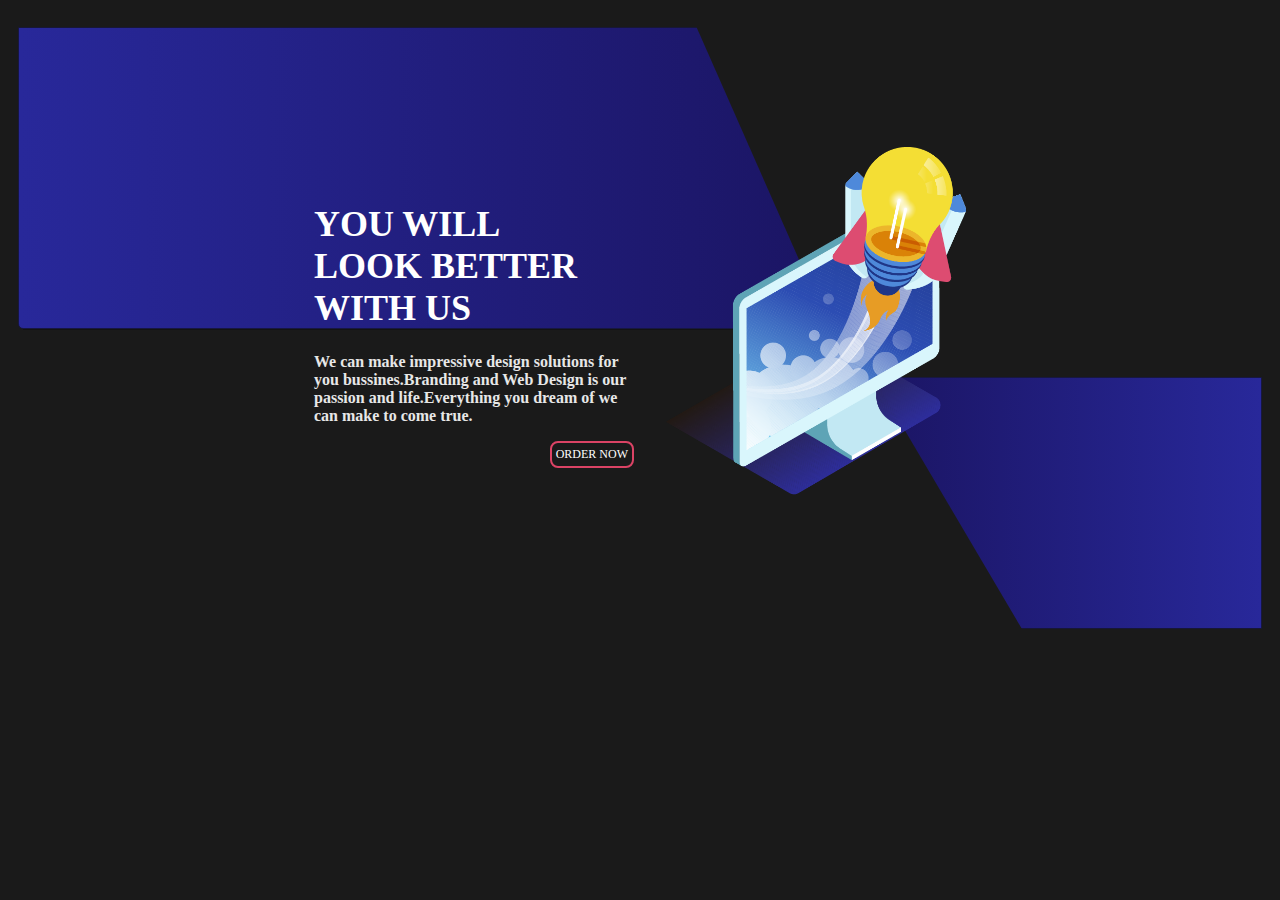
<file: index.html>
<!DOCTYPE html>
<html>
<head>
	<title>My Work</title>
	  <link href="css/main.css" rel="stylesheet">
	  <meta name="viewport" content="width=device-width, initial-scale=1">
</head>
<body>
	<div class="positionTopImg">

	</div>
	<div class="positionBottomImg">
	</div>
	<div class="mainWrap">
		<div class="mainContent">
			<div class="contentText">
				<h1>
					YOU WILL<br>
					LOOK BETTER<br>
					WITH US
				</h1>
				<p>
					We can make impressive design solutions
					for you bussines.Branding and Web Design
					is our passion and life.Everything you dream
					of we can make to come true.
				</p>
				<div class="buttonBlock">
					<a href="#" class="button">Order Now</a>
				</div>
			</div>
			<div class="contentImgBox">
				<img src="images/photo.png" class="contentImg" />
			</div>
		</div>
	</div>
</body>
</html>
</file>
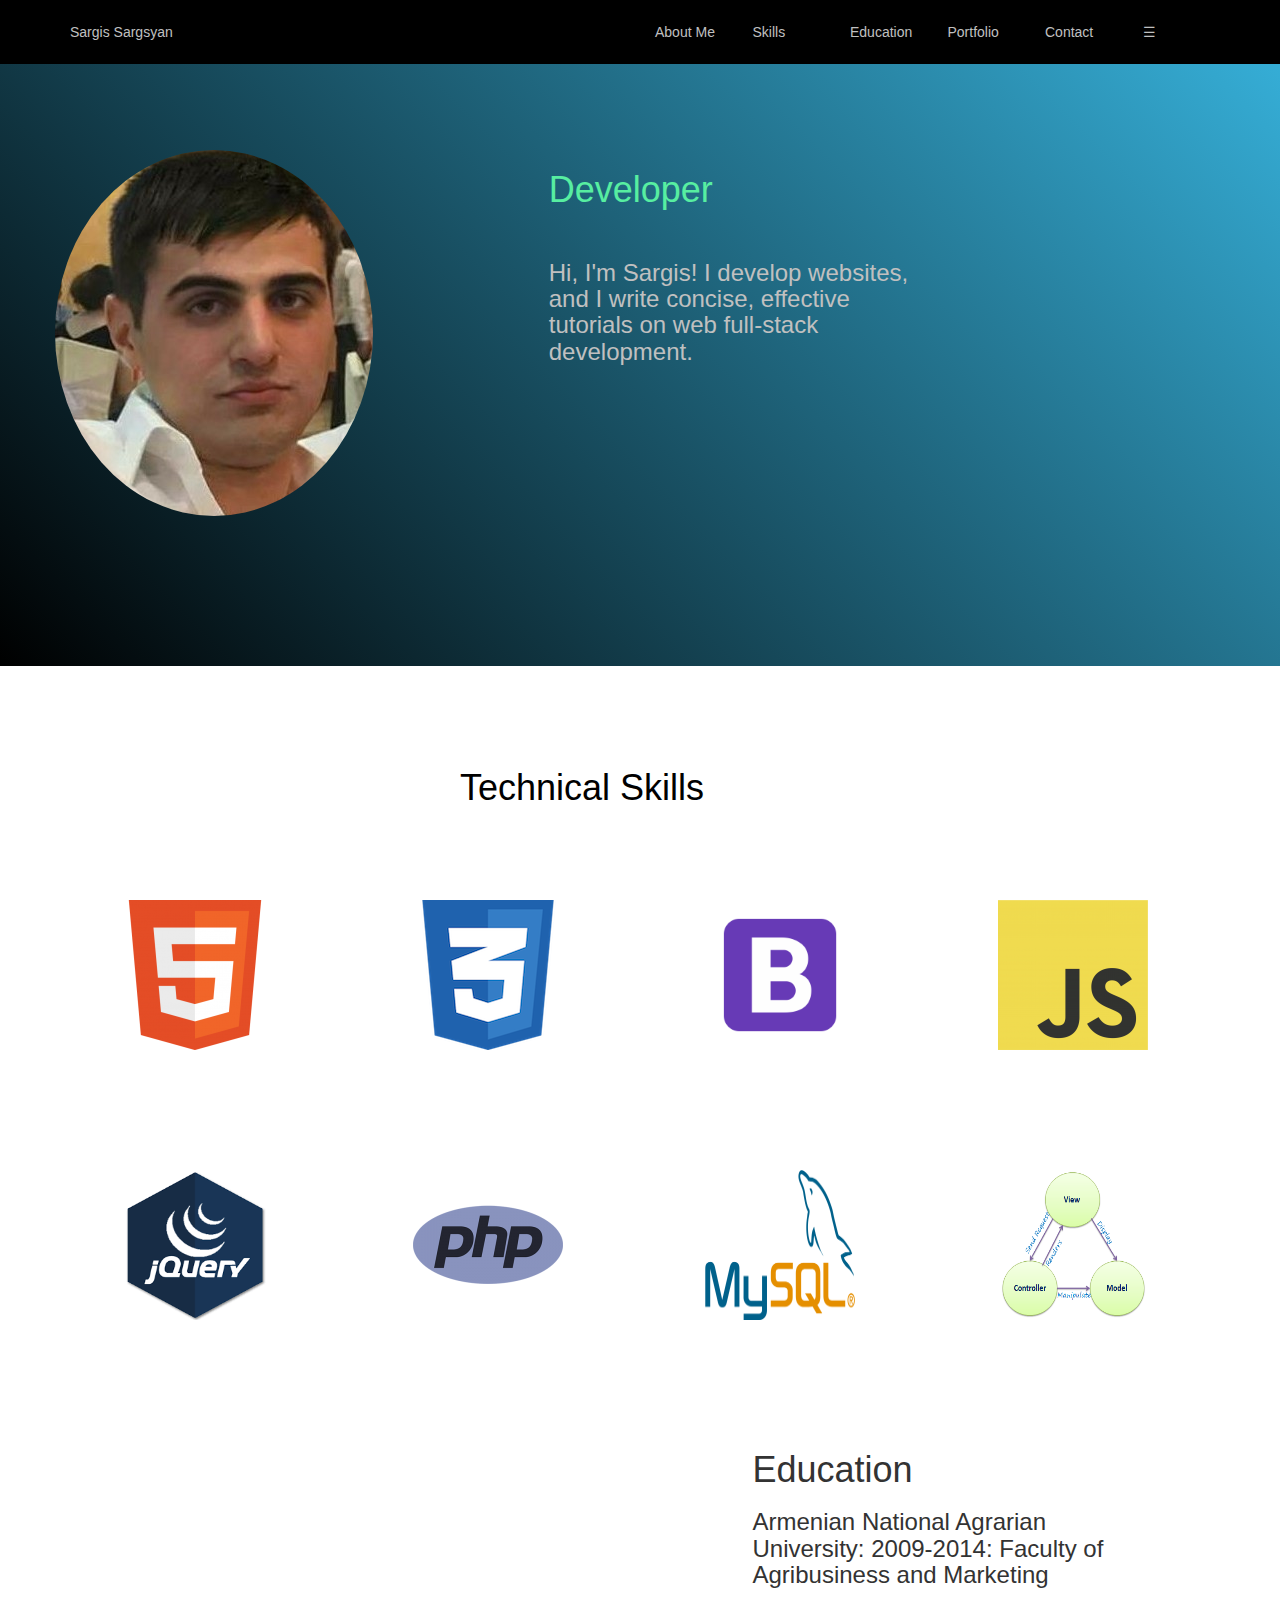
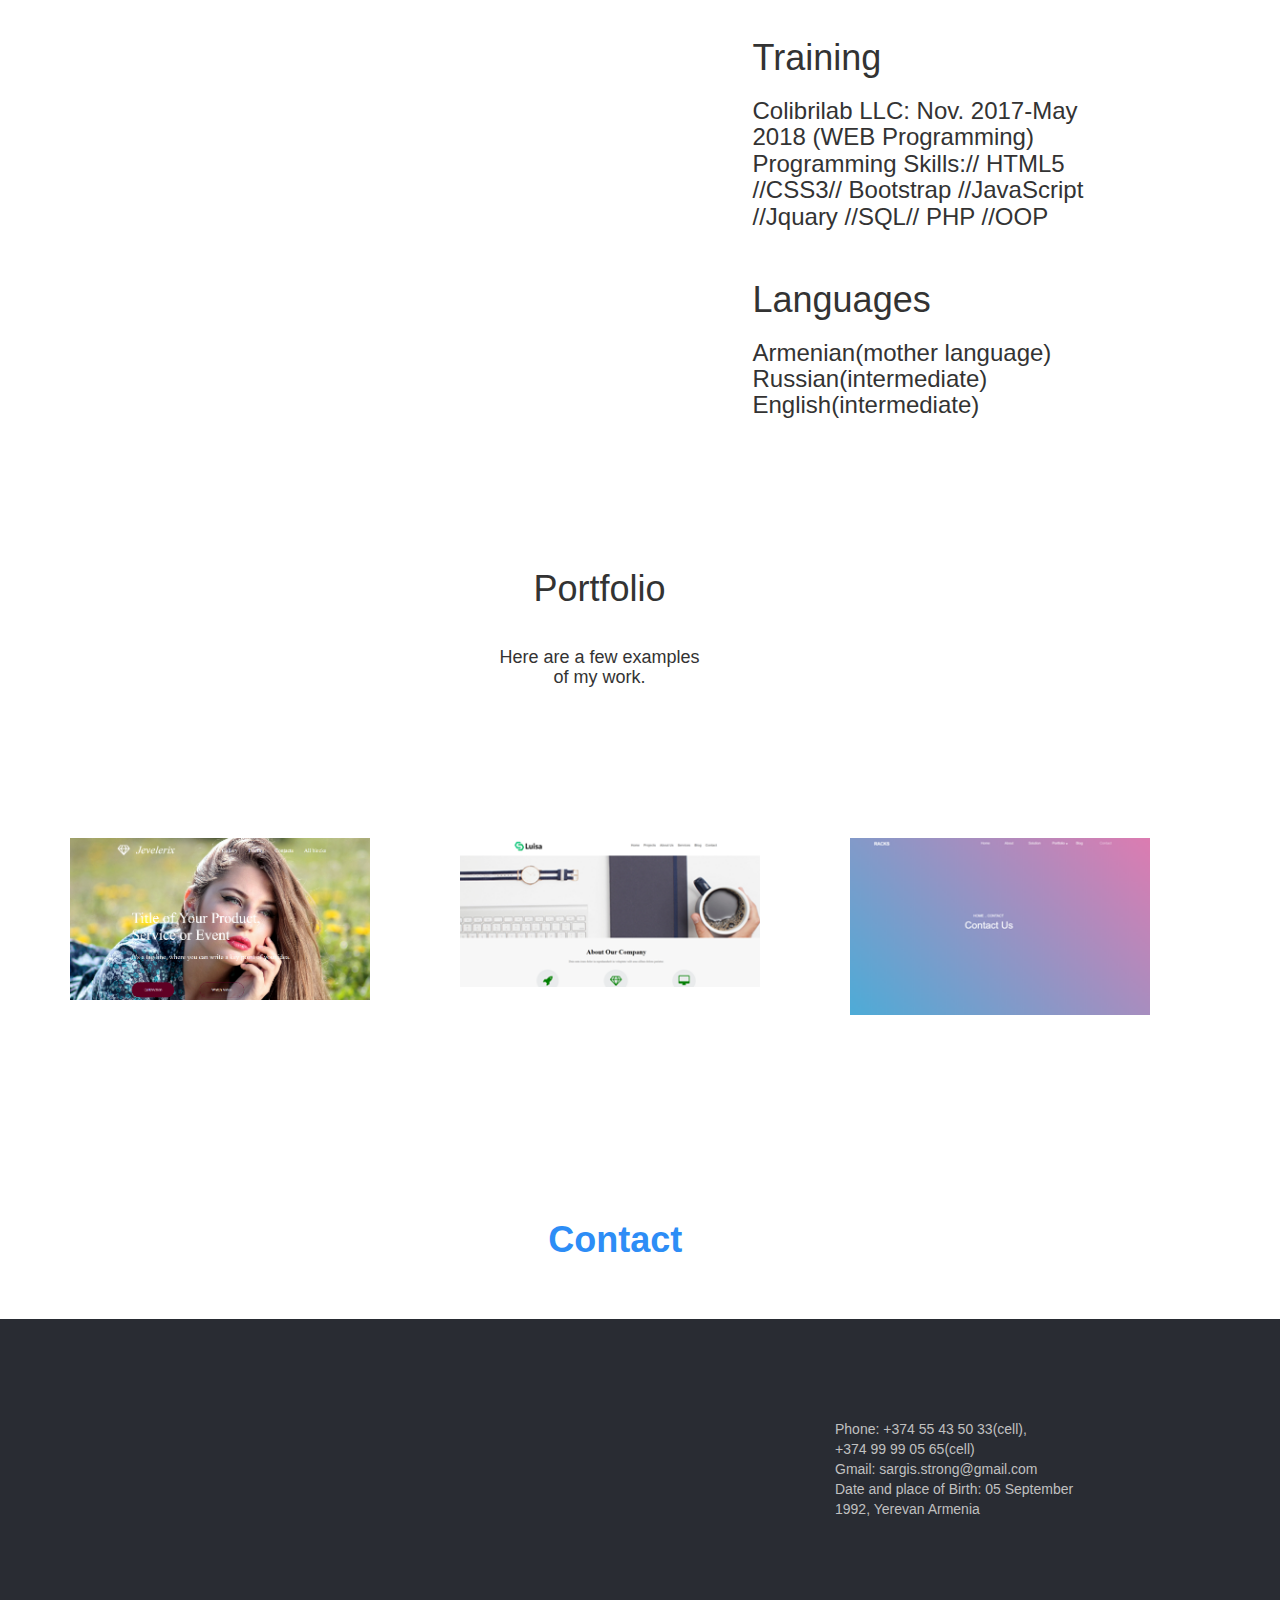
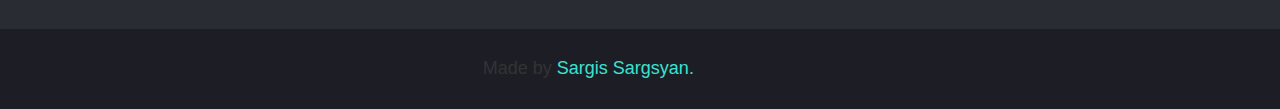
<file: Portfolio/index.html>
<!DOCTYPE html>
<html>
<head>
	<title>Sargis Sargsyan</title>
	<link rel="stylesheet" type="text/css" href="css/main.css">
	<link rel="stylesheet" href="https://maxcdn.bootstrapcdn.com/bootstrap/3.3.7/css/bootstrap.min.css">
<link rel="stylesheet" href="https://use.fontawesome.com/releases/v5.3.1/css/all.css" integrity="sha384-mzrmE5qonljUremFsqc01SB46JvROS7bZs3IO2EmfFsd15uHvIt+Y8vEf7N7fWAU" crossorigin="anonymous">
<link rel="shortcut icon"  href="images/icon_pc.png">
	</head>
<body >
	<button class="btn-top" >
		<i class="fas fa-chevron-up"></i>
	</button>
	<div class="container-fluid navbar-fixed-top one">
<div class="container header">
	<div class="row a1">
		<div class="col-md-2 col-xs-12 a11">
			
          <span class="MyName">Sargis Sargsyan</span>
				</div>

				<div class="col-md-1 col-xs-2 col-md-offset-4  " >
					<span class="sp1 a block" >About Me</span>
				</div>
				<div class="col-md-1 col-xs-2 " >
					<span class="sp1 b block">Skills</span>
				</div>
				<div class="col-md-1 col-xs-2 " >
					<span class="sp1 e block">Education</span>
				</div>
				<div class="col-md-1 col-xs-2"  >
					<span class="sp1 c block">Portfolio</span>
				</div>
				<div class="col-md-1 col-xs-2"  >
					<span class="sp1 d block">Contact</span>
				</div>
				<div class="col-md-1 col-xs-2">
					<span class="sp1 f" >&#9776;</span>
				</div>
				
	</div>
</div>
</div>
<div class="container-fluid two">
<div class="container nav">
	<div class="row a2">
	<div class="col-md-3 a33">
			<img src="images/6.jpg">
		</div>

		<div class="col-md-4 col-md-offset-2">
			<h1><span class="Devel">Developer</span></h1><br>
			<h3><span class="Hi">Hi, I'm Sargis! I  develop websites, and I write concise, effective tutorials on web  full-stack development.</span></h3>

		</div>

	</div>
	</div>
</div>


<div class="container article">
	<div class="row a3">
		<div class="col-md-3 col-md-offset-4">
		<h1 class="texno">Technical Skills</h1></div>
	</div>
</div><br><br>
<div class="container article_2">
	<div class="row a4">
		<div class="col-md-3 col-xs-6">
			<img src="images/html.png"><br><br>
			
		</div>
		<div class="col-md-3 col-xs-6">
			<img src="images/css.png"><br><br>
			 
		</div>
		<div class="col-md-3 col-xs-6">
			<img src="images/Bootstrap.png"><br><br>
			 
		</div>
		<div class="col-md-3 col-xs-6">
			<img src="images/js.png"><br><br>
			  
		</div>
		<div class="col-md-3 col-xs-6">
			<img src="images/jQuery.png"><br><br>
			
		</div>
		<div class="col-md-3 col-xs-6">
			<img src="images/php.png"><br><br>
			 
		</div>
		<div class="col-md-3 col-xs-6">
			<img src="images/MySql.png"><br><br>
			 
		</div>
		<div class="col-md-3 col-xs-6">
			<img src="images/mvc.png"><br><br>
			  
		</div>
	</div>
</div>
<div class="container">
	<div class="row a5">
		<div class="col-md-4 col-md-offset-7">
			<br><br>
		<h1>Education</h1>	
			<h3>Armenian National Agrarian University:
			2009-2014: Faculty of Agribusiness and Marketing </h3>
			<br>
		<h1>Training </h1>	
			<h3>Colibrilab   LLC: Nov.  2017-May 2018 (WEB Programming) <br>Programming Skills:// HTML5 //CSS3// Bootstrap //JavaScript //Jquary //SQL// PHP //OOP</h3>
			<br>
		<h1>Languages </h1>	
			<h3>Armenian(mother language)<br> Russian(intermediate)<br>  English(intermediate) </h3>
		</div>

	</div>
	
</div><br>
     <div class="container">
     	<div class="row a6">
     		<div class="col-md-3 col-md-offset-4">
     			<h1>Portfolio</h1><br>
      <h4>Here are a few examples of my work.</h4>
     		</div>
     	</div><br><br>
     	<div class="row a7"> 
     		<div class="col-md-4">
     			<a href="Sargis/1/10dek.html" target="_blank"><img src="images/one_min.png" width="300"></a>
     		</div>
     		<div class="col-md-4">
     			<a href="Sargis/3/29noy.html" target="_blank"><img src="images/two.png" width="300"></a>
     		</div>
     		<div class="col-md-4">
     			<a href="Sargis/4/port1.html" target="_blank"><img src="images/three.png" width="300"></a>
     		</div>

     		</div>
     </div><br><br><br>
     <div class="container-fluid">
     	<div class="row a8">
     		<div class="col-md-3 col-md-offset-5">
     			<h1><strong>Contact</strong></h1>
     		</div>
     	</div>
     	<div class="row a9">
     		<div class="col-md-3 col-md-offset-1">
     			<a href="https://www.facebook.com/sargis.sargsyan.75"  target="_blank"><i class="fab fa-facebook-f face"></i></a>	
               <a href="https://www.instagram.com/saqo99999/" target="_blank"><i class="fab fa-instagram insta"></i></a>
     		</div>
     		<div class="col-md-3 col-md-offset-4">
     			<p> Phone: +374 55 43 50 33(cell),<br> +374 99 99 05 65(cell) <br>          Gmail: sargis.strong@gmail.com  <br> Date and place of Birth: 05 September 1992, Yerevan Armenia</p>
     		</div>
     	</div>
     	<div class="row a10">
     		<div class="col-md-3 col-md-offset-4">
     			<h4>Made by   <span class="MyName_2">  Sargis Sargsyan.</span></h4>
     		</div>
     	</div>
     </div>
     <script src="https://ajax.googleapis.com/ajax/libs/jquery/3.3.1/jquery.min.js"></script>
	<script src='js/main.js'></script>
</body>
</html>
</file>
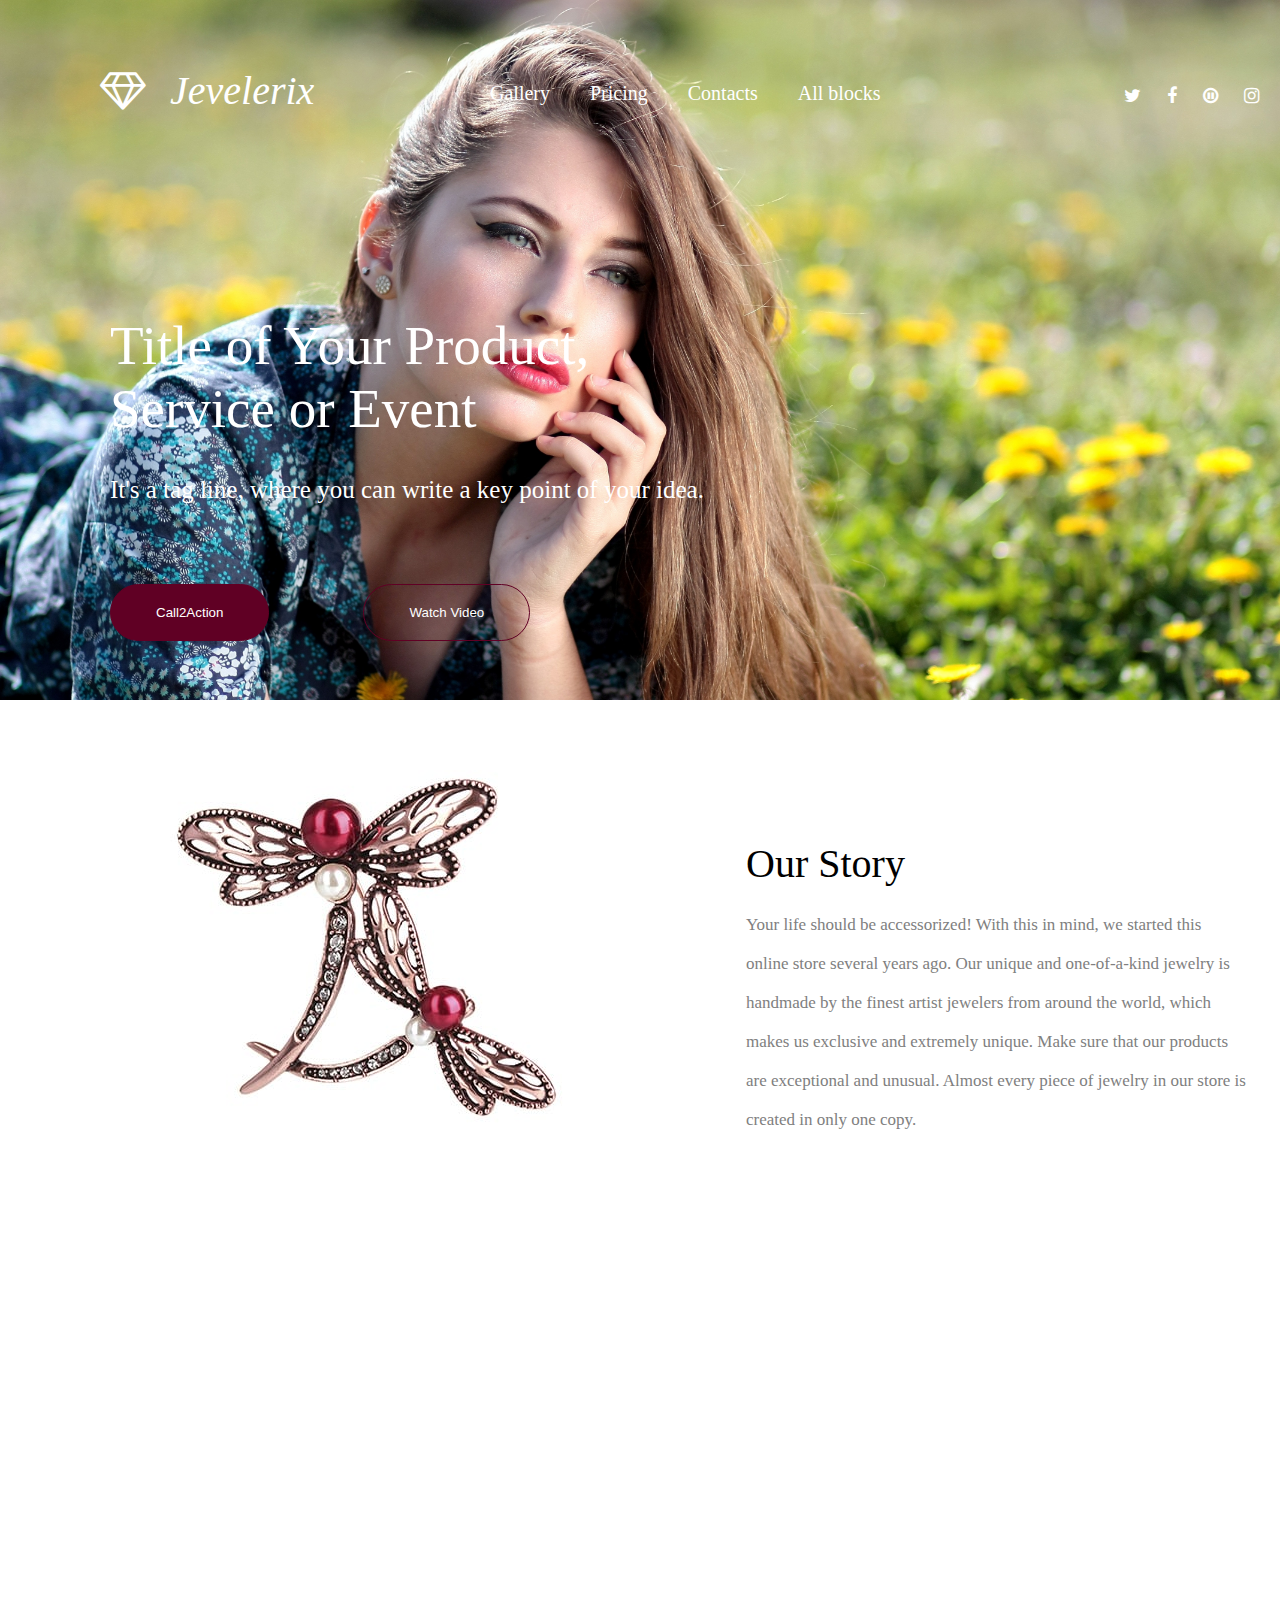
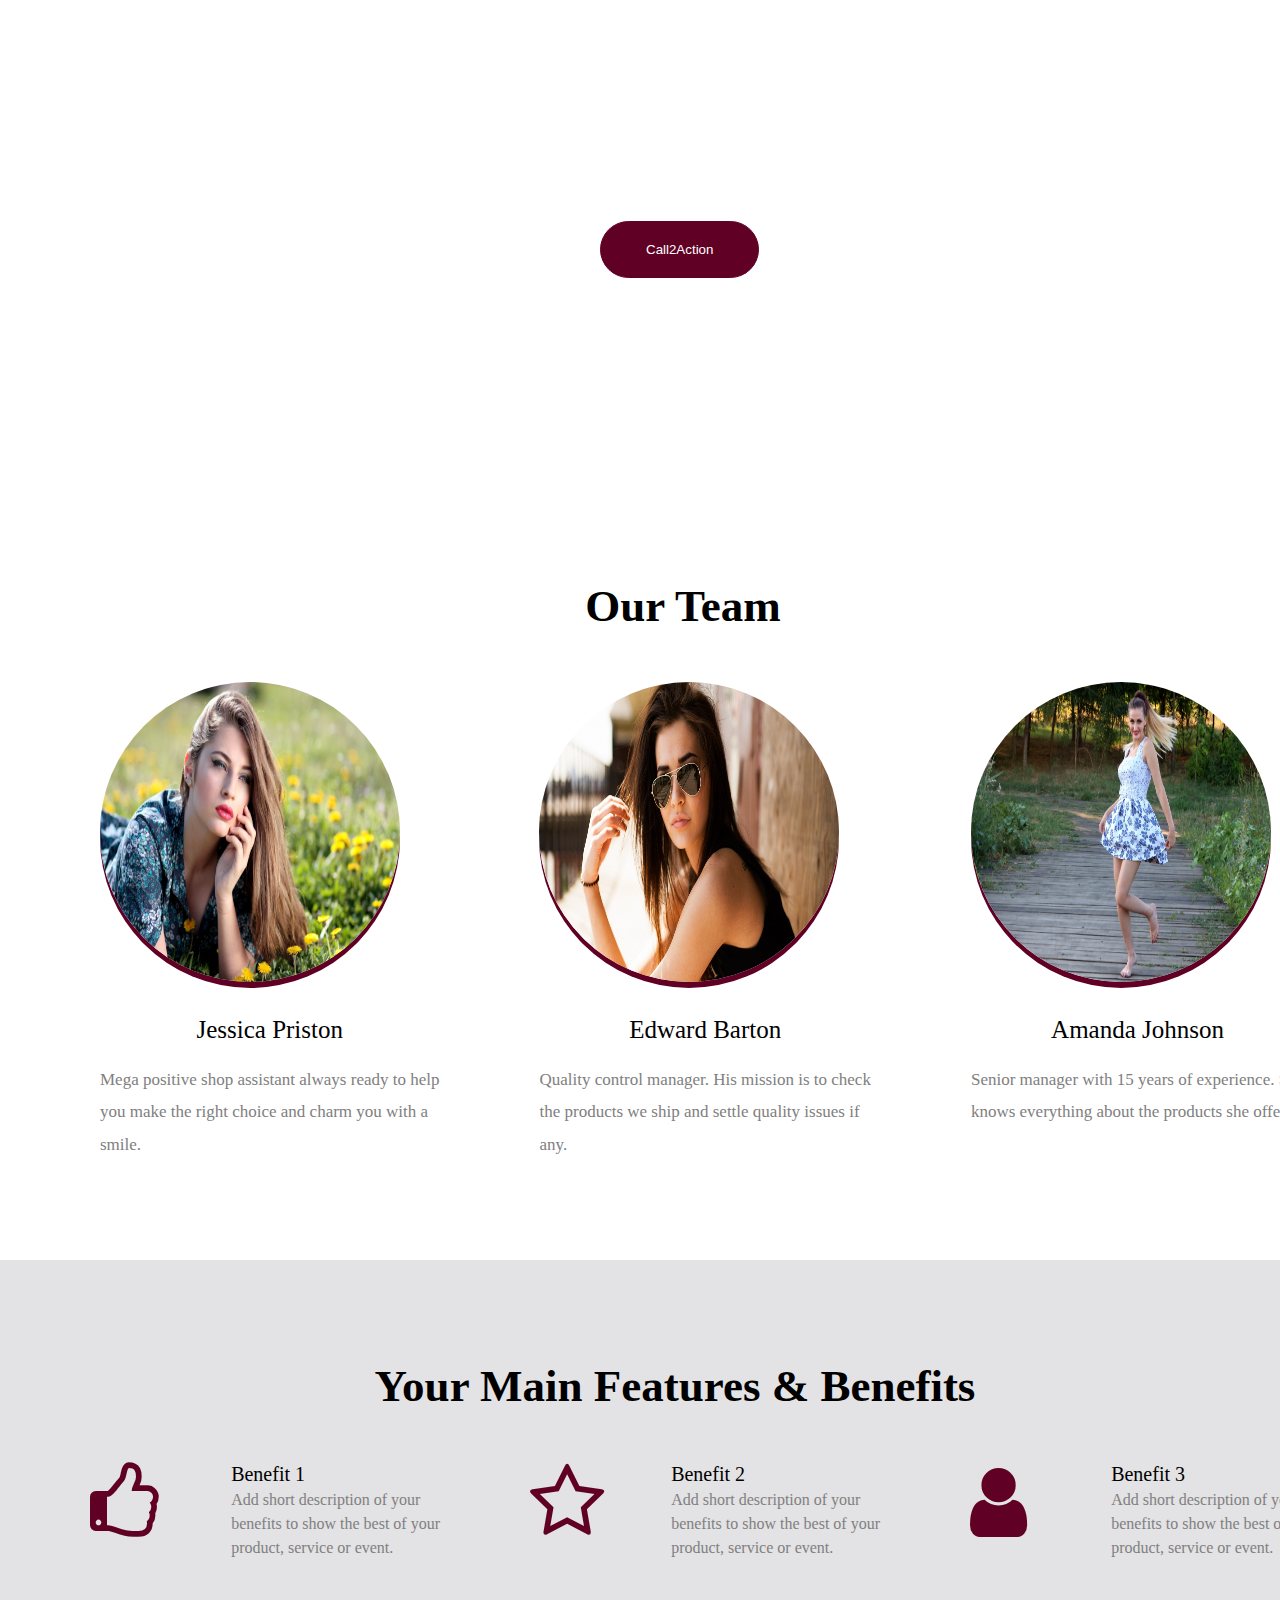
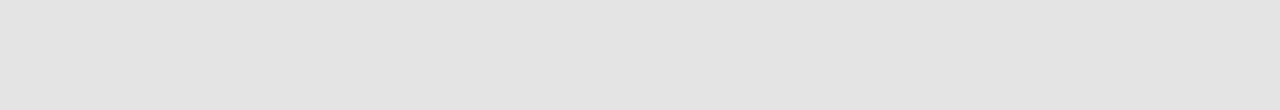
<file: Portfolio/Sargis/1/10dek.html>
<!DOCTYPE html>
<html>
<head>
	<title>Tnayin dektemberi</title>
	<meta charset="utf-8">
	<link rel="stylesheet" type="text/css" href="10dek.css">
	<link rel="stylesheet" href="https://cdnjs.cloudflare.com/ajax/libs/font-awesome/4.7.0/css/font-awesome.min.css">
</head>
<body>
<div class="header">
	<div class="size">	<i class="fa fa-diamond" aria-hidden="true"></i>
	<i class="font">Jevelerix </i>
	<ul class="fir">
		<li class="show">Gallery</li>
		<li class="show">Pricing</li>
		<li class="show">Contacts</li>
		<li class="show">All blocks
			<ul class="sec">
			<li class="muj">About</li>
			<li class="muj">Ads bar</li>
			<li class="muj">Team</li>
			<li class="muj">Benefits</li>
			<li class="muj">Counters</li>
			<li class="muj">Pricing</li>
			<li class="muj">CV</li>
			<li class="muj">Featured Product</li>
			<li class="muj">Timeline</li>
			<li class="muj">F.A.Q.</li>
			<li class="muj">Testimonials</li>
			<li class="muj">Vacancy</li>
			<li class="muj">3 Steps Solution</li>
			<li class="muj">Sponsors</li>
			<li class="muj">Contacts</li>
		</ul>
		</li>
	</ul>
	<div class="icons">
	<a  href="https://twitter.com/?lang=ru"><i class="fa fa-twitter" aria-hidden="true"></i></a>
	<a href="https://web.facebook.com/?_rdc=1&_rdr"><i class="fa fa-facebook" aria-hidden="true" ></i></a>
	<a href="http://demolink.motocms.com/"><i class="fa fa-pause-circle-o" aria-hidden="true"></i></a>
	<a href="https://www.instagram.com/?hl=ru"><i class="fa fa-instagram" aria-hidden="true"></i></a>

	</div></div>




	<div class="title">
		<p class="big">Title of Your Product, <br>Service or Event</p><br><br>
	
	<p class="small">It's a tag line, where you can write a key point of your idea.</p>
	<button class="lef">Call2Action</button>
	<button class="rig">Watch Video</button>

</div>



</div>
<div class="titi">
	<img src="tit.jpg">
	<div class="our"><p ><span class="jr">Our Story</span><br><br>
		<span class="fr">Your life should be accessorized! With this in mind, we started this online store several years ago. Our unique and one-of-a-kind jewelry is handmade by the finest artist jewelers from around the world, which makes us exclusive and extremely unique. Make sure that our products are exceptional and unusual. Almost every piece of jewelry in our store is created in only one copy.</span></p>
</div></div>
<div class="gdd">
	<div class="xx"><p >Tell your visitors about time <br>limited offer with 50% OFF.<br>
It will raise the conversion!</p>
<button class="lef">Call2Action</button></div>
	
</div>


<div class="klor">
	<h1>Our Team</h1>
	<div class="kr"><img src="g1.jpeg" width="300" height="300">
		<p class="kcc">Jessica Priston</p>
		<p class="koc">Mega positive shop assistant always ready to help<br> you make the right choice and charm you with a <br> smile.</p>
		
	</div>
	<div class="kr"><img src="gd.jpg" width="300" height="300">
		<p class="kcc">Edward Barton</p>
		<p class="koc">Quality control manager. His mission is to check<br>  the products we ship and settle quality issues if<br>  any.</p>
		
	</div>
	<div class="kr"><img src="gll.jpeg" width="300" height="300">
		<p class="kcc">Amanda Johnson</p>
		<p class="koc">Senior manager with 15 years of experience. She<br>  knows everything about the products she offers.</p>
		</div>									
	
</div>
<div class="Gallery">
	<h2>Your Main Features & Benefits</h2>

	<div class="acn"><i class="fa fa-thumbs-o-up" aria-hidden="true"></i><p><span class="asa">Benefit  1<br></span>Add short description of your<br> benefits to show the best of your <br>product, service or event.</p></div>

	<div class="acn"><i class="fa fa-star-o" aria-hidden="true"></i><p><span class="asa">Benefit  2<br></span>Add short description of your<br> benefits to show the best of your<br> product, service or event.</p></div>

	<div class="acn"><i class="fa fa-user" aria-hidden="true"></i>
		<p><span class="asa">Benefit  3<br></span>Add short description of your<br> benefits to show the best of your <br>product, service or event.</p></div>
	
</div>

</body>
</html>
</file>
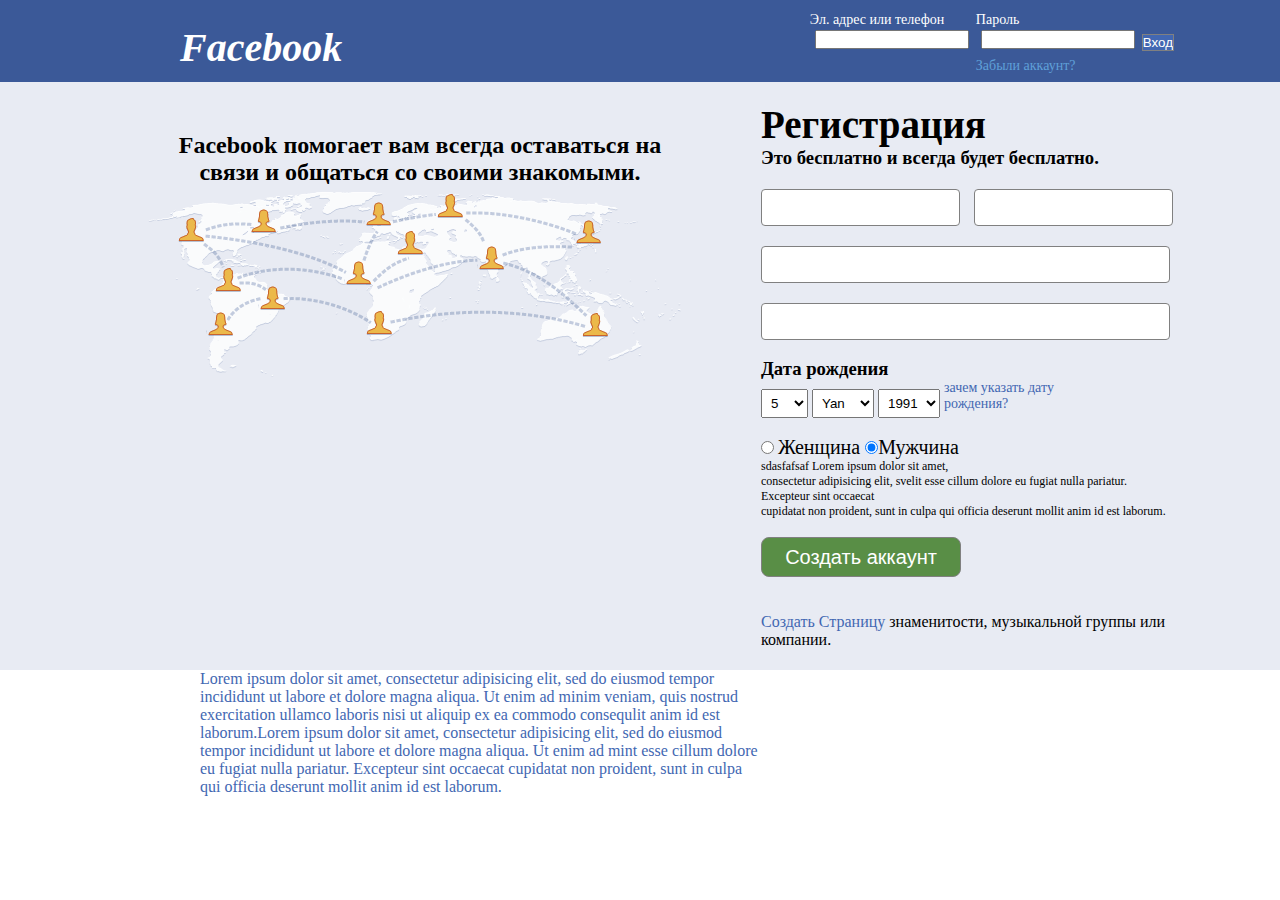
<file: Portfolio/Sargis/2/25noy.html>
<!DOCTYPE html>
<html>
<head>
	<title></title>
	<meta charset="utf-8">
	<link rel="stylesheet" type="text/css" href="25noy.css">
</head>
<body><div id="loka">
	<div class="l">
        <div class="fb">
		<i> <h1 title="Перейти на главную страницу Facebook">Facebook</h1></i></div>
		<div class="ko">
	    <table>
			<tr>
				<td class="oo">Эл. адрес или телефон</td>
				<td class="oo">Пароль</td>
			</tr>
			<tr>
				<td>
					<input type="login" class="k">
				</td>
				<td>
					<input type="password" class="k">
				</td>
				<td>
					<input type="button" value="Вход" class="j">
				</td>
			</tr>
			<tr>
				<td></td>
				<td>
					<a  class="cc" href="#">Забыли аккаунт?</a>
				</td>
			</tr>
		
	    </table>
		</div>
	</div>
	<div class="grey">
		<div class="adiv">
			<h2 class="ff"> Facebook помогает вам всегда оставаться на<br> связи и общаться со своими знакомыми.</h2>
			<img src="12.png" alt="map">
		</div>
		<div class="bdiv">
				<h1 class="bb">Регистрация</h1>
				<h3>Это бесплатно и всегда будет бесплатнo.</h3>
			<input class="text" type="text" name="firstname" >
            <input class="text" type="text" name="lastname" >
            <input class="rmail" type="text" name="reg_mail" >
            <input class="newpass" type="password" name="new_password"><br><br>
            <h3>Дата рождения</h3>
            <div class="aaa"><select>
            	<option >1</option>
            	<option>2</option>
            	<option>3</option>
            	<option>4</option>
            	<option selected="5" value="5">5</option>
            	<option>6</option>
            	<option>7</option>
            	<option>8</option>
            	<option>9</option>
            	<option>10</option>
            	<option>11</option>
            	<option>12</option>
            </select>
            <select>
            	<option>Yan</option>
            	<option>FEV</option>
            	<option>MAR</option>
            	<option>DEC</option>
            </select>
            <select>
            	<option>1991</option>
            	<option>1995</option>
            	<option>2000</option>
            	<option>2005</option>
            	<option>2008</option>
            </select>
            <a href="https://www.google.com" title="padrobnoe" >зачем указать дату<br> рождения?</a><br><br></div>

         <input type="radio" name="gender" value="w" checked> <span>Женщина </span>
            <input type="radio" name="gender" value="m" checked><span>Мужчина</span> <br>
            <p class="trtr">sdasfafsaf Lorem ipsum dolor sit amet, <br>consectetur adipisicing elit, svelit esse
            cillum dolore eu fugiat nulla pariatur. <br>Excepteur sint occaecat <br>cupidatat non
            proident, sunt in culpa qui officia deserunt mollit anim id est laborum.</p><br>
            <P><button class="asdf">Создать аккаунт</button></P><br><br>
            <P><span class="mm">Создать Страницу</span> знаменитости, музыкальной группы или <br>компании.</P>
		</div>
	</div>
	<div class="nnn"><span class="mm">Lorem ipsum dolor sit amet, consectetur adipisicing elit, sed do eiusmod
	tempor incididunt ut labore et dolore magna aliqua. Ut enim ad minim veniam,
	quis nostrud exercitation ullamco laboris nisi ut aliquip ex ea commodo
	consequlit anim id est laborum.Lorem ipsum dolor sit amet, consectetur adipisicing elit, sed do eiusmod
	tempor incididunt ut labore et dolore magna aliqua. Ut enim ad mint esse
	cillum dolore eu fugiat nulla pariatur. Excepteur sint occaecat cupidatat non
	proident, sunt in culpa qui officia deserunt mollit anim id est laborum.</span></div></div>


</body>
</html>
</file>
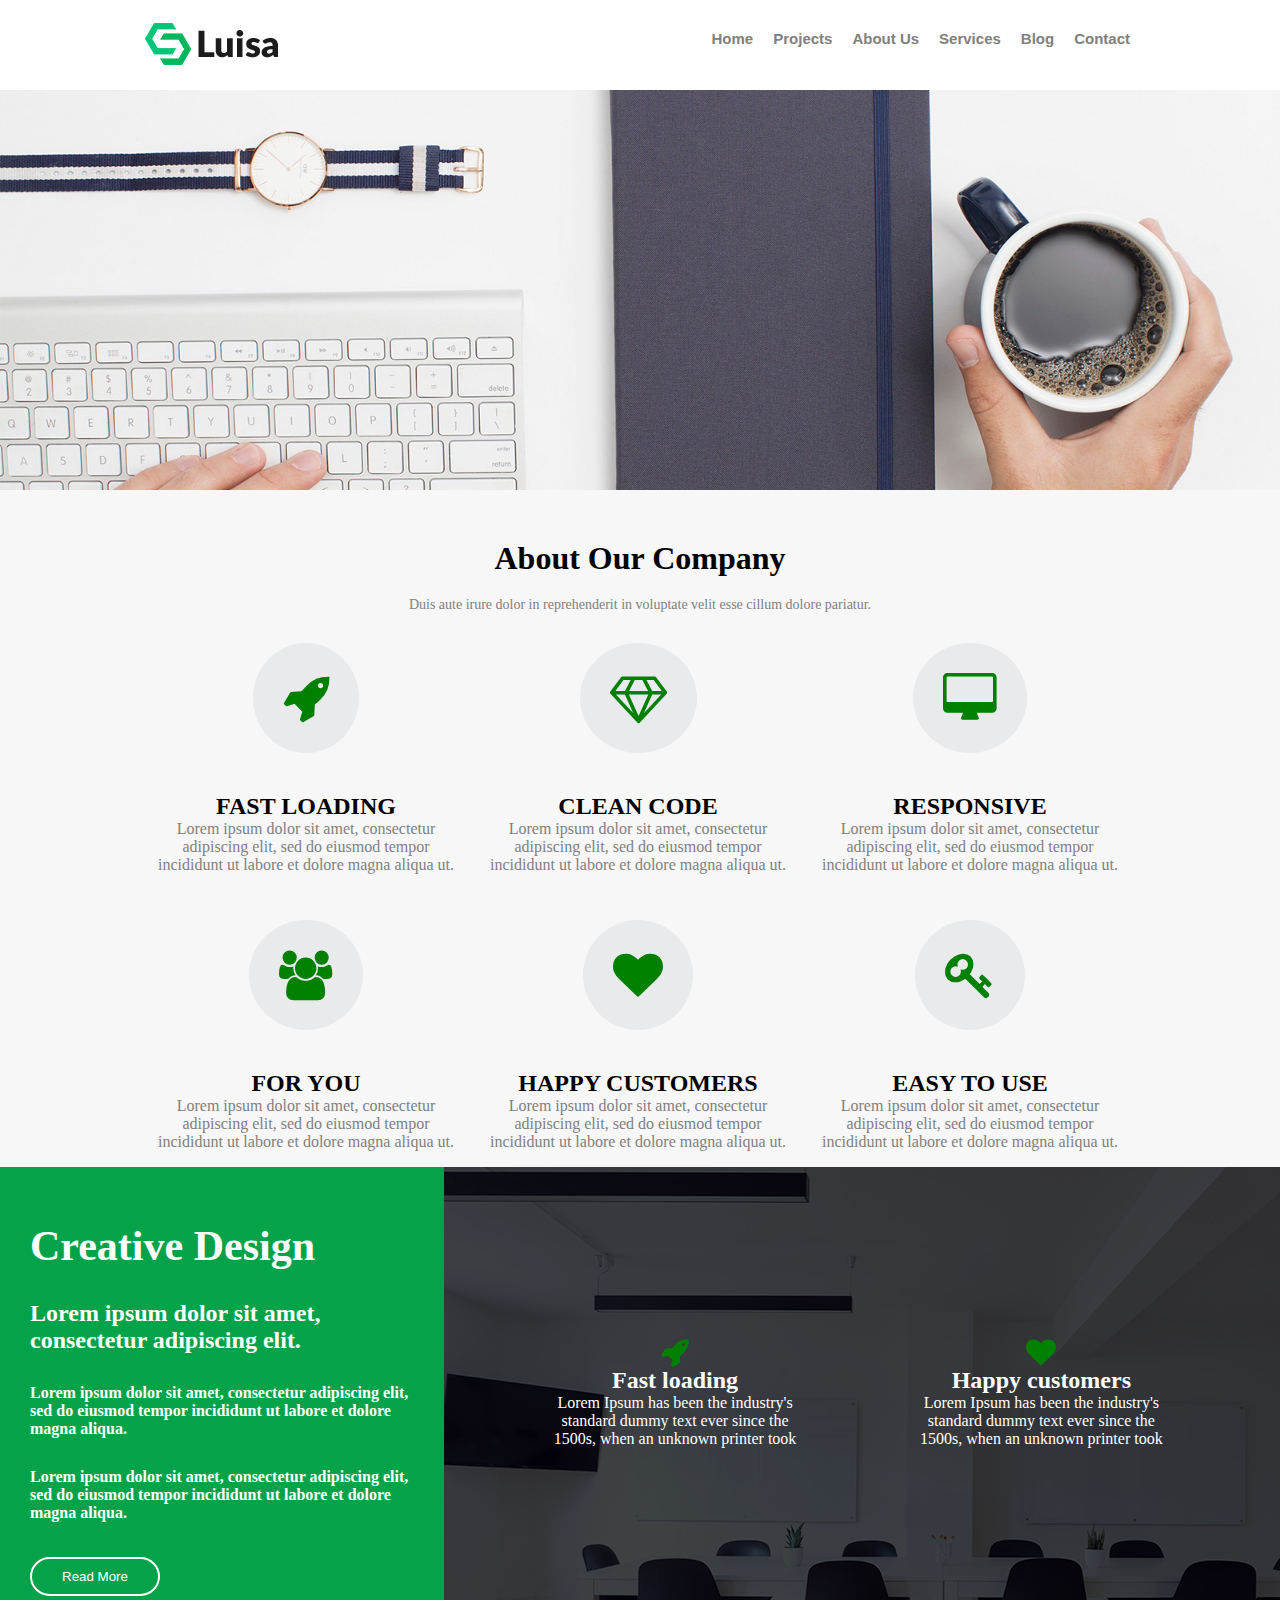
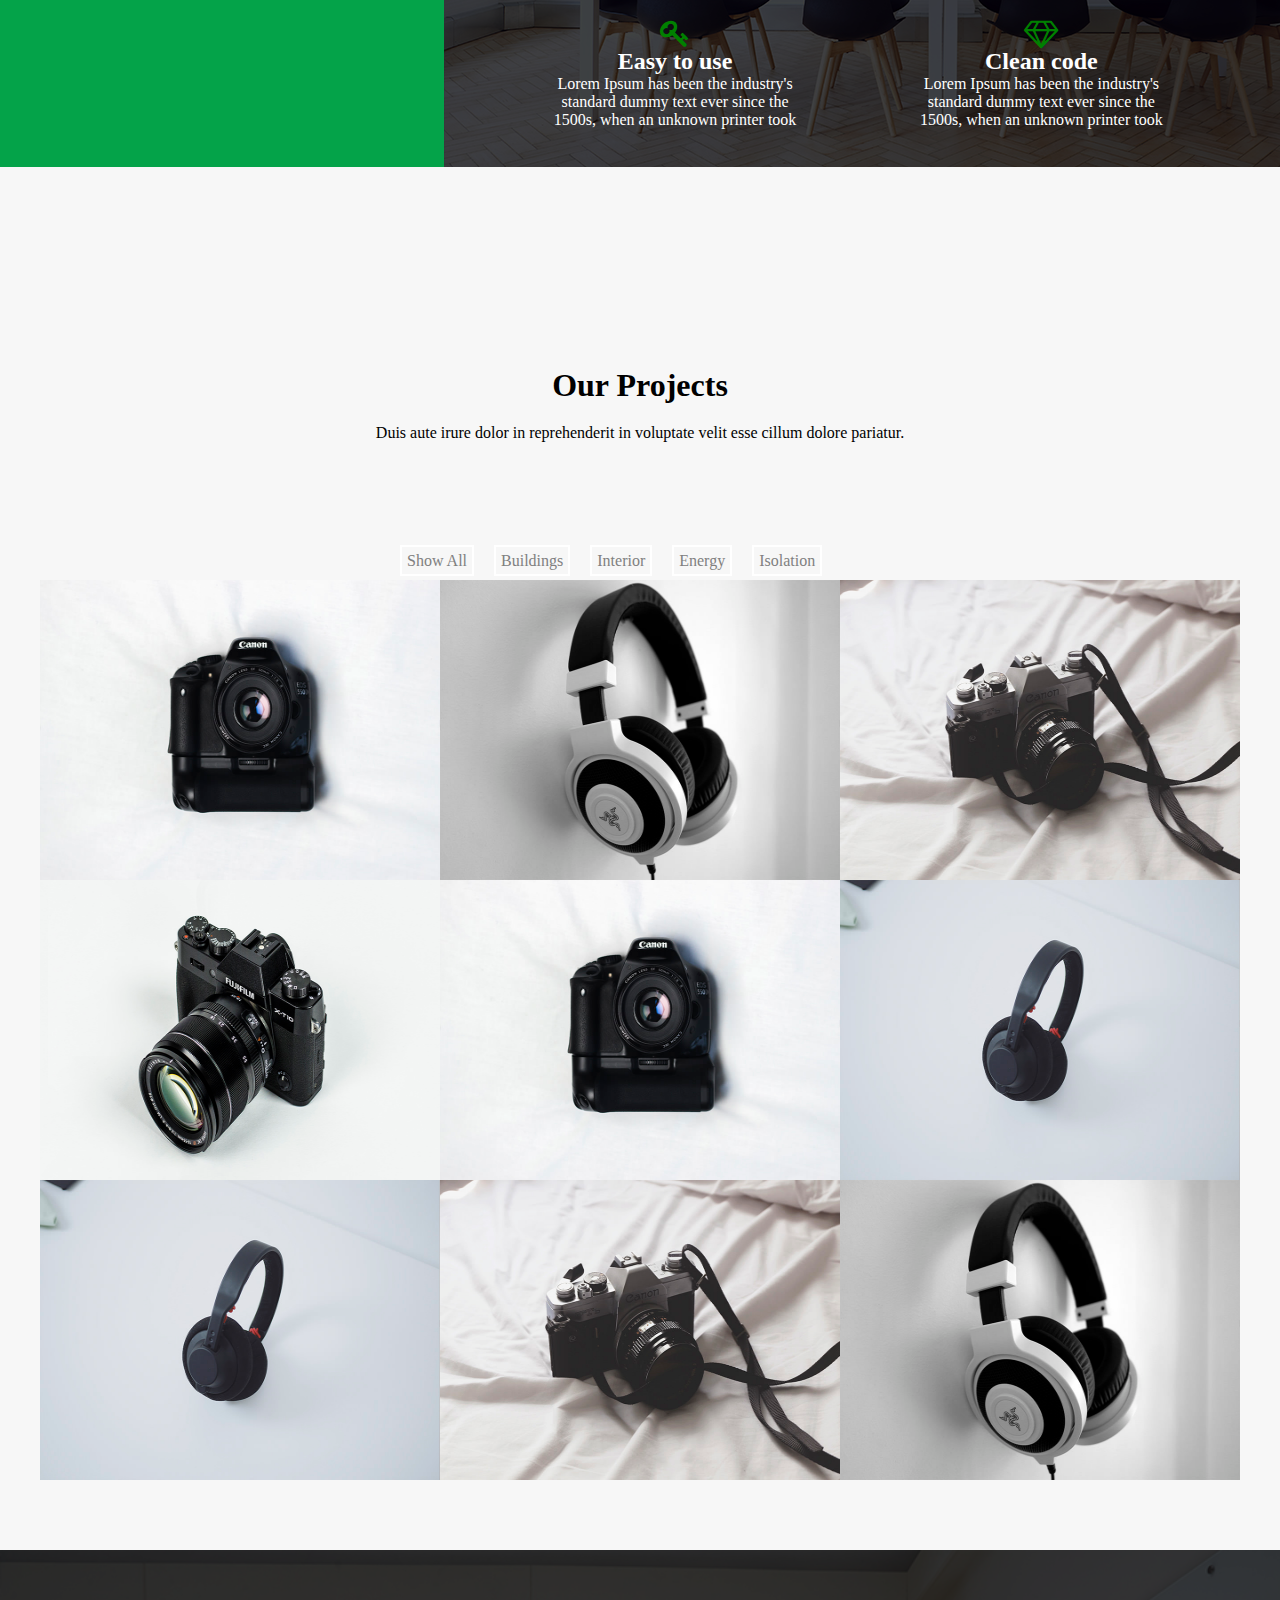
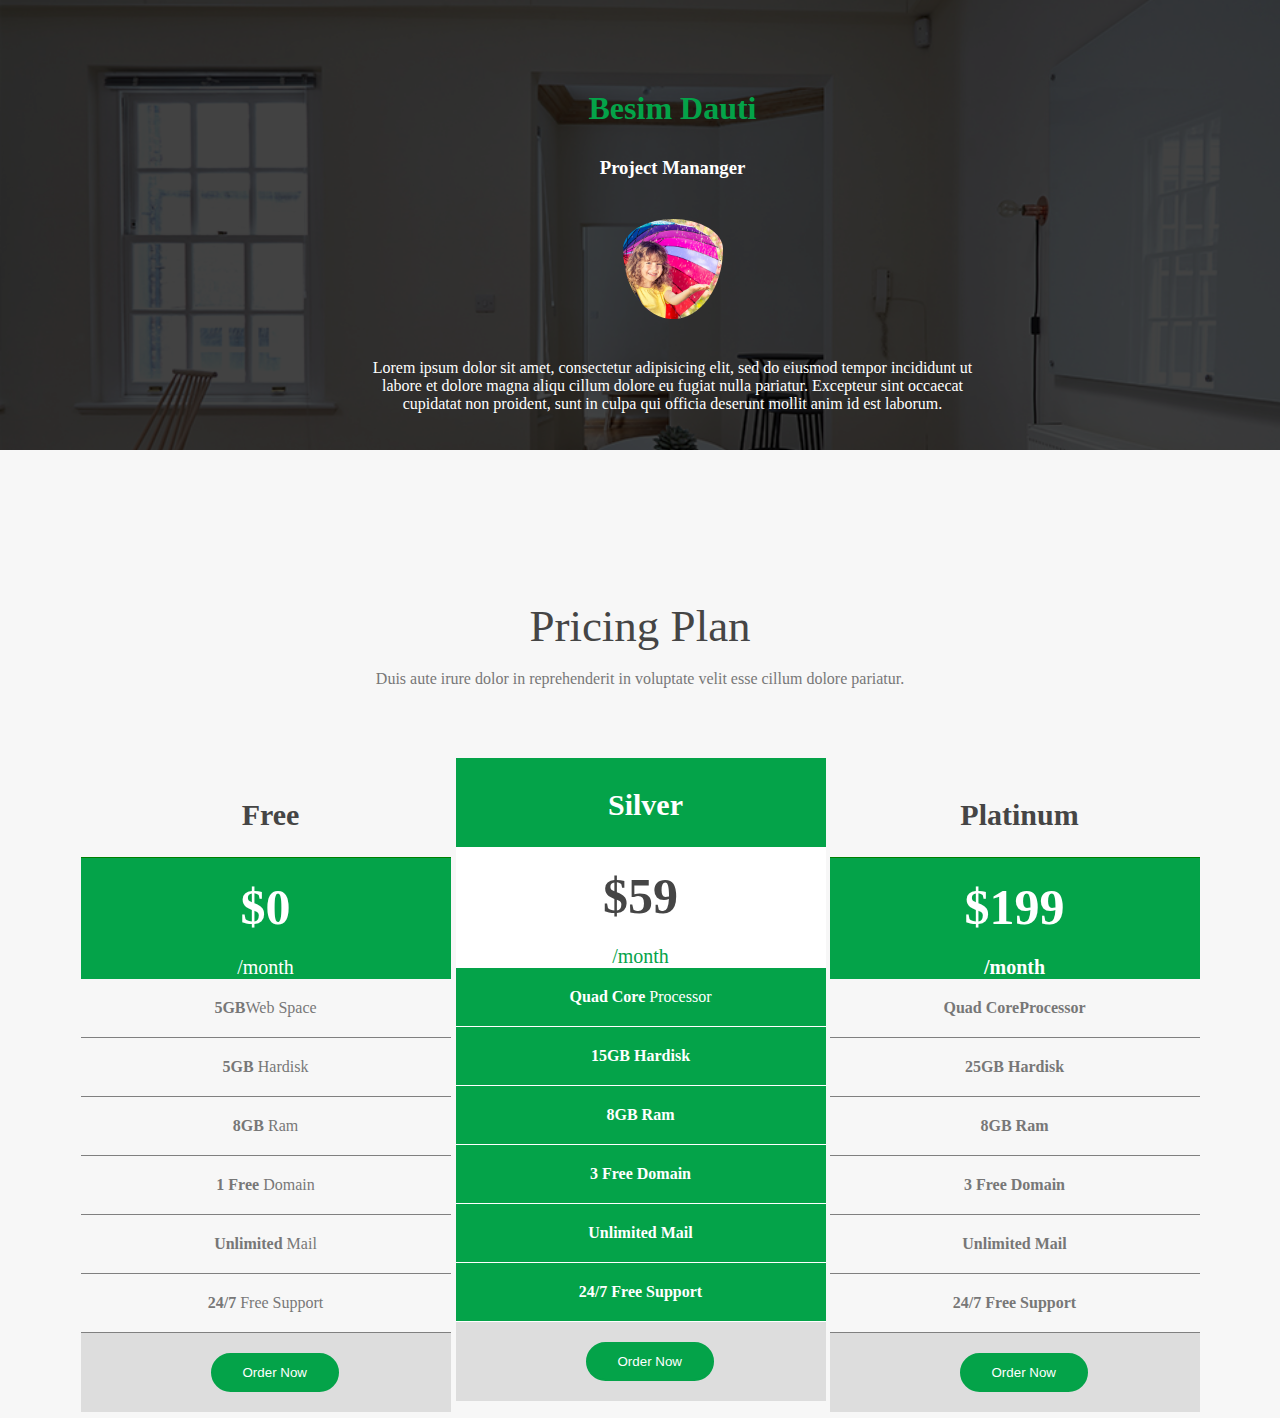
<file: Portfolio/Sargis/3/29noy.html>
<!DOCTYPE html>
<html lang="en">
<head>
	<meta charset="UTF-8">
	<title>Demo for Louisa</title>
	<link rel="stylesheet" type="text/css" href="29noy.css">
	<link rel="icon" href="logo.png">
	<link rel="stylesheet" href="font-awesome-4.7.0/css/font-awesome.min.css">
</head>
<body>
	<button class="btn-top">GO to top</button>
	<div class="header">
		<div class="size">
		<img class="log" src="logo.png">
		<div class="menu">
			<ul>
				<li><a href="#">Home</a></li>
				<li><a href="#">Projects</a></li>
				<li><a href="#">About Us</a></li>
				<li><a href="#">Services</a></li>
				<li><a href="#">Blog</a></li>
				<li><a href="#">Contact</a></li>
			</ul>
		</div>

 <div class="clear"></div>

		</div>
	</div>
	<div class="slide"></div>

<div class="main">
	<div class="size">
		<h1>About Our Company</h1>
		<p class="gr">Duis aute irure dolor in reprehenderit in voluptate velit esse cillum dolore pariatur.</p>


<div class="block"><i class="fa fa-rocket f" aria-hidden="true"></i><h2>FAST LOADING</h2><p class="tex">Lorem ipsum dolor sit amet, consectetur adipiscing elit, sed do eiusmod tempor incididunt ut labore et dolore magna aliqua ut.</p></div>
<div class="block"><i class="fa fa-diamond f" aria-hidden="true"></i><h2>CLEAN CODE</h2><p class="tex">Lorem ipsum dolor sit amet, consectetur adipiscing elit, sed do eiusmod tempor incididunt ut labore et dolore magna aliqua ut.</p></div>
<div class="block"><i class="fa fa-desktop f" aria-hidden="true"></i><h2>RESPONSIVE</h2><p class="tex">Lorem ipsum dolor sit amet, consectetur adipiscing elit, sed do eiusmod tempor incididunt ut labore et dolore magna aliqua ut.</p></div>
<div class="block"><i class="fa fa-users f" aria-hidden="true"></i><h2>FOR YOU</h2><p class="tex">Lorem ipsum dolor sit amet, consectetur adipiscing elit, sed do eiusmod tempor incididunt ut labore et dolore magna aliqua ut.</p></div>
<div class="block"><i class="fa fa-heart f" aria-hidden="true"></i><h2>HAPPY CUSTOMERS</h2><p class="tex">Lorem ipsum dolor sit amet, consectetur adipiscing elit, sed do eiusmod tempor incididunt ut labore et dolore magna aliqua ut.</p></div>
<div class="block"><i class="fa fa-key f" aria-hidden="true"></i><h2>EASY TO USE</h2><p class="tex">Lorem ipsum dolor sit amet, consectetur adipiscing elit, sed do eiusmod tempor incididunt ut labore et dolore magna aliqua ut.</p></div>
 <div class="clear"></div>
</div>
		</div>
		<div class="kan">
			<div class="kanach">
				<h1>Creative Design</h1>
				<h2>Lorem ipsum dolor sit amet, consectetur adipiscing elit.</h2>
				<h4>Lorem ipsum dolor sit amet, consectetur adipiscing elit, sed do eiusmod tempor incididunt ut labore et dolore magna aliqua.</h4>
				<h4>Lorem ipsum dolor sit amet, consectetur adipiscing elit, sed do eiusmod tempor incididunt ut labore et dolore magna aliqua.</h4><button class="knop">Read More</button>
			 </div>
			 <div class="sevo"><div class="sev">
			 	<div class="icons"><i class="fa fa-rocket g" aria-hidden="true"></i><h2 class="nm">Fast loading</h2><p class="gg">Lorem Ipsum has been the industry's standard dummy text ever since the 1500s, when an unknown printer took</p></div>
			 	<div class="icons"><i class="fa fa-heart g" aria-hidden="true"></i><h2 class="nm">Happy customers</h2><p class="gg">Lorem Ipsum has been the industry's standard dummy text ever since the 1500s, when an unknown printer took</p></div>
			 	<div class="icons"><i class="fa fa-key g" aria-hidden="true"></i><h2 class="nm">Easy to use</h2><p class="gg">Lorem Ipsum has been the industry's standard dummy text ever since the 1500s, when an unknown printer took</p></div>
			 	<div class="icons"><i class="fa fa-diamond g" aria-hidden="true"></i><h2 class="nm">Clean code</h2><p class="gg">Lorem Ipsum has been the industry's standard dummy text ever since the 1500s, when an unknown printer took</p></div>
			 </div>
			 	
			 </div>
		</div>
		<div class="hh"><h1 class="dr">Our Projects</h1><p class="vr">Duis aute irure dolor in reprehenderit in voluptate velit esse cillum dolore pariatur.</p> </div>
		<div class="men">
			<ul>
				<li class="frt"><a class="bbb" href="#">Show All </a></li>
				<li  class="frt"><a class="bbb" href="#">Buildings</a></li>
				<li  class="frt"><a class="bbb" href="#">Interior</a></li>
				<li  class="frt"><a class="bbb" href="#">Energy</a></li>
				<li  class="frt"><a class="bbb" href="#">Isolation</a></li>
			</ul>
		</div><div class="clear"></div>
		<div class="pictures">
			<div class="bulding"><div class="se"><img src="1.jpg"></div></div>
			<div class="bulding"><div class="se"><img src="2.jpg"></div></div>
			<div class="bulding"><div class="se"><img src="4.jpg"></div></div>
			<div class="bulding"><div class="se"><img src="5.jpg"></div></div>
			<div class="bulding"><div class="se"><img src="1.jpg"></div></div>
			<div class="bulding"><div class="se"><img src="3.jpg"></div></div>
			<div class="bulding"><div class="se"><img src="3.jpg"></div></div>
			<div class="bulding"><div class="se"><img src="4.jpg"></div></div>
			<div class="bulding"><div class="se"><img src="2.jpg"></div></div>

		</div>
		<div class="clear"></div>

		<div class="klor">
			<div class="sev">
				<div class="spit"><h1 class="sp">Besim Dauti</h1>
					<h3 class="iti">Project Mananger</h3><p class="nka">
						<img src="300.jpg" width="100" height="100">
					</p><br><br><p class="lor">Lorem ipsum dolor sit amet, consectetur adipisicing elit, sed do eiusmod
					tempor incididunt ut labore et dolore magna aliqu
					cillum dolore eu fugiat nulla pariatur. Excepteur sint occaecat cupidatat non
					proident, sunt in culpa qui officia deserunt mollit anim id est laborum.</p>
				</div>
			</div>
			
		</div>
		<div class="prici"><p class="zal">Pricing Plan</p><br><p class="py">Duis aute irure dolor in reprehenderit in voluptate velit esse cillum dolore pariatur.</p></div>



		 <div class="tabl">
			<div class="tablll">
			 <div class="tbl"><h4 class="fr"> Free</h4></div>
			 <div class="ebel"><h5>$0</h5><p class="ebi">/month</p></div>
			 <div class="pix"><p class="piki"><b>5GB</b>Web Space</p></div>
			 <div class="pix"><p class="piki"><b>5GB</b> Hardisk</p></div>
			 <div class="pix"><p class="piki"><b>8GB</b> Ram</p></div>
			 <div class="pix"><p class="piki"><b>1 Free</b> Domain</p></div>
			 <div class="pix"><p class="piki"><b>Unlimited</b> Mail</p></div>
			 <div class="pix"><p class="piki"><b>24/7</b> Free Support</p></div>
			<div class="order"><button class="now">Order Now</button></div></div>

			<div class="tabllll">
				<div class="dbl"><h4 class="bebi">Silver</h4></div>
				<div class="kebel"><h5 class="href">$59</h5><p class="diti">/month</p></div>
				<div class="miki"><p class="riki"><b>Quad Core</b> Processor</p></div>
				<div class="miki"><p class="riki"><b>15GB<b/> Hardisk</p></div>
				<div class="miki"><p class="riki"><b>8GB</b> Ram</p></div>
				<div class="miki"><p class="riki"><b>3 Free</b> Domain</p></div>
				<div class="miki"><p class="riki"><b>Unlimited</b> Mail</p></div>
				<div class="miki"><p class="riki"><b>24/7</b> Free Support</p></div>
				<div class="order"><button class="now">Order Now</button></div>
			</div>


			<div class="tblr">
				<div class="tbl"><h4 class="fr"> Platinum</h4></div>
			<div class="ebel"><h5>$199</h5><p class="ebi">/month</p></div>
			<div class="pix"><p class="piki"><b>Quad Core</b>Processor</p></div>
			<div class="pix"><p class="piki"><b>25GB</b> Hardisk</p></div>
			<div class="pix"><p class="piki"><b>8GB</b> Ram</p></div>
			<div class="pix"><p class="piki"><b>3 Free</b> Domain</p></div>
			<div class="pix"><p class="piki"><b>Unlimited</b> Mail</p></div>
			<div class="pix"><p class="piki"><b>24/7</b> Free Support</p></div>
			<div class="order"><button class="now">Order Now</button></div></div>



		</div>
		<!-- <span class="close">&times;</span> -->
		<script src="https://ajax.googleapis.com/ajax/libs/jquery/3.3.1/jquery.min.js"></script>
		<script type="text/javascript">
			
			var btntop = $('.btn-top');
              $(window).on("scroll",function () {
              	
              	if($(window).scrollTop()>=200){
              		
              		btntop.fadeIn(2000)
              	}
              	else{
              		btntop.fadeOut()
              	}
              })

              btntop.on('click',function(){
              	$('html,body').animate({scrollTop:0},1900)
              })
              
		</script>
</body>
</html>
</file>
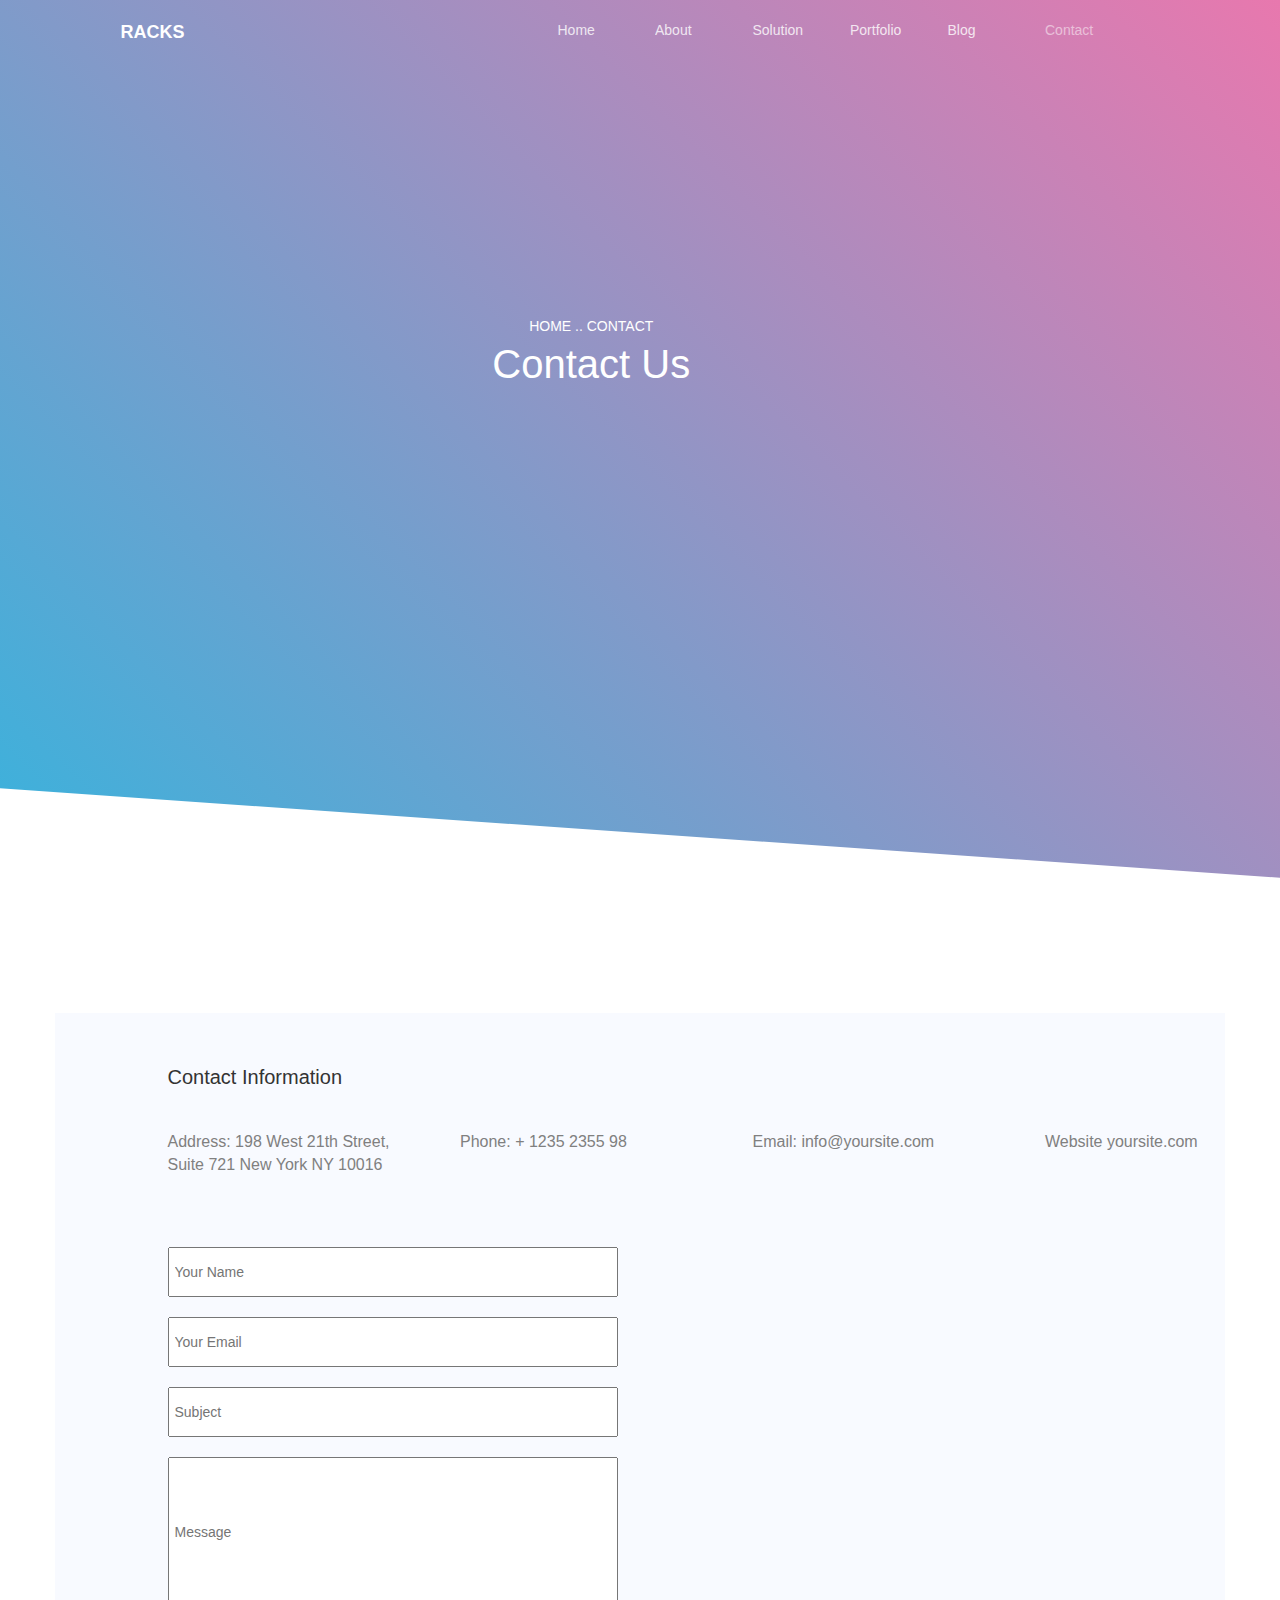
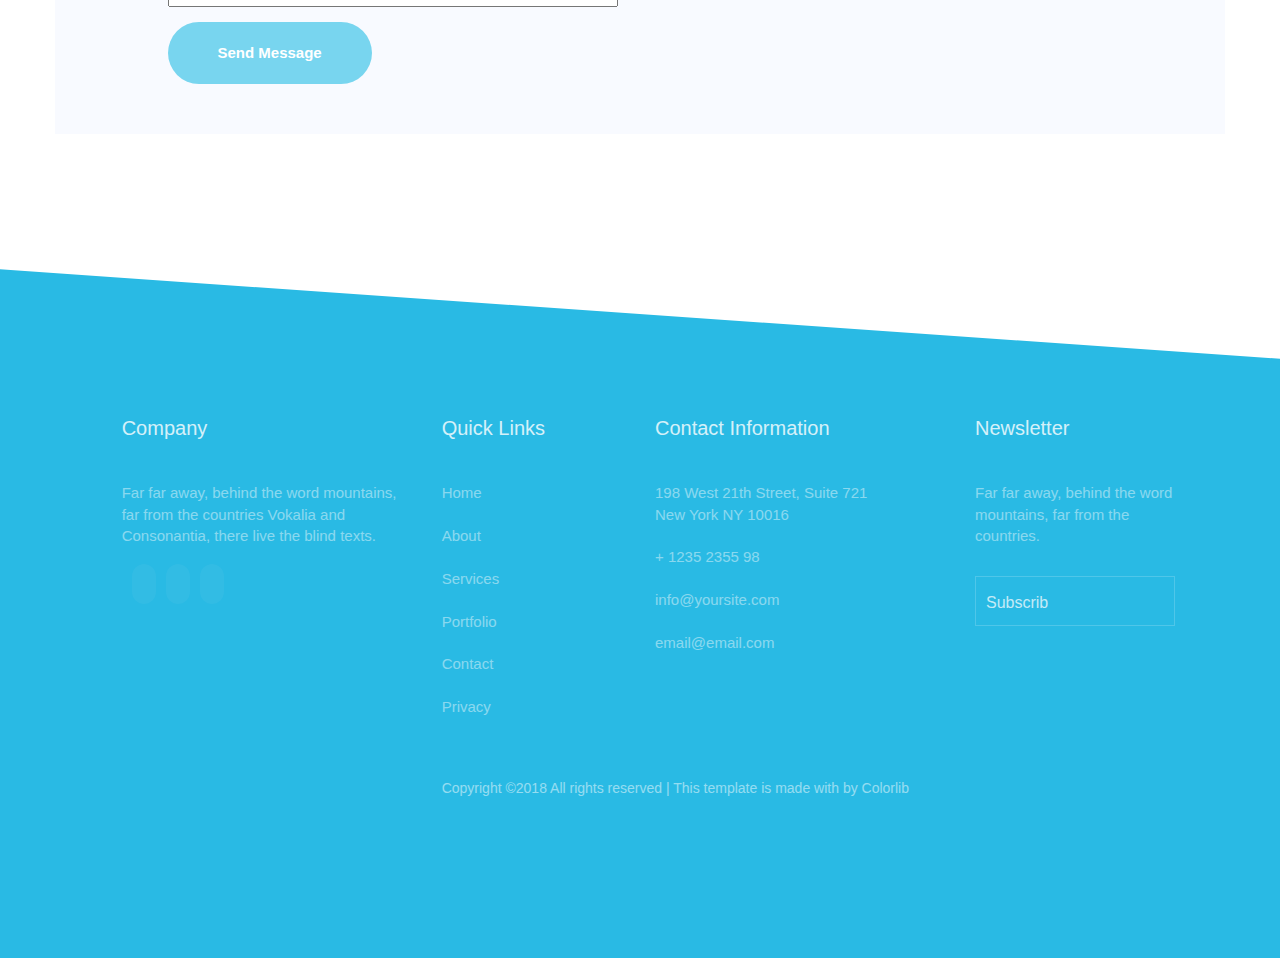
<file: Portfolio/Sargis/4/port1.html>
<!DOCTYPE html>
<html>
<head>
	<title>Portfolio</title>
	<link rel="stylesheet" type="text/css" href="port1.css">
	<link rel="stylesheet" 
	href="https://maxcdn.bootstrapcdn.com/bootstrap/3.3.7/css/bootstrap.min.css">
	<link rel="stylesheet" href="https://use.fontawesome.com/releases/v5.2.0/css/all.css" integrity="sha384-hWVjflwFxL6sNzntih27bfxkr27PmbbK/iSvJ+a4+0owXq79v+lsFkW54bOGbiDQ" crossorigin="anonymous">
</head>
<body>

<div class="container-fluid header">
	<div class="container">
	<div class="row">
		<div class="col-md-2 one1">
			<strong class="e1">RACKS</strong>
		</div>

<div class="col-md-1 col-md-offset-3 c1" >Home</div>
<div class="col-md-1 c1">About</div>
<div class="col-md-1 c1">Solution</div>
<div class="col-md-1 c1">Portfolio   <i class="fas fa-sort-down"></i></div>
<div class="col-md-1 c1">Blog</div>
<div class="col-md-1 c2">Contact</div>
	</div>
	</div>

	<div class="container">
<div class="row">
	<div class="col-md-3 col-md-offset-4 a11">
		<span class="a">HOME ..</span>
	 <span class="b">  CONTACT</span> <br>
 <span class="c">Contact Us</span>
	</div>
</div>
	

</div>


</div>
<div class="wdeg"></div>

<div class="container blog">
	<div class="row">
		<div class="col-md-3 col-md-offset-1  f44">
			<span class="f45">Contact Information</span>
		</div>
	</div>
	<div class="row dd">
		<div class="col-md-3  col-md-offset-1">Address: 198 West 21th Street, Suite 721 New York NY 10016</div>
		<div class="col-md-3">Phone: + 1235 2355 98</div>
		<div class="col-md-3">Email: info@yoursite.com</div>
		<div class="col-md-2">Website yoursite.com</div>
	</div>
	<div class="row d2">
		<div class="col-md-4 col-md-offset-1 inp">
			<input type="text" placeholder="Your Name">
			<input type="text" placeholder="Your Email">
			<input type="text" placeholder="Subject">
			<input type="text" id="e1" placeholder="Message">
                <button><strong>Send Message</strong></button>
		</div>
		<div class="col-md-4 col-md-offset-1">
			<iframe src="https://www.google.com/maps/embed?pb=!1m14!1m12!1m3!1d12200.736895293621!2d44.511666219775385!3d40.13817995!2m3!1f0!2f0!3f0!3m2!1i1024!2i768!4f13.1!5e0!3m2!1sen!2s!4v1534250896169" width="500" height="400" frameborder="0" style="border:0" allowfullscreen></iframe>
		</div>
	</div>
</div>

<div class="wbeg"></div>
<div class="container-fluid blog9">
	<div class="row brod">
		<div class="col-md-3 col-md-offset-1"><span>Company</span></div>
		<div class="col-md-2"><span>Quick Links</span></div>
		<div class="col-md-3"><span>Contact Information</span></div>
		<div class="col-md-3"><span>Newsletter</span></div>
	</div>
	<div class="row brod2">
		<div class="col-md-3 col-md-offset-1 ">
			<span class="eo">Far far away, behind the word mountains, far from the countries Vokalia and Consonantia, there live the blind texts.</span><br><br>
			<a class="href" href="https://twitter.com/?lang=en"><i class="fab fa-twitter twi"></i></a>
			<a class="href" href="https://www.facebook.com/"><i class="fab fa-facebook-f twi"></i></a>
			<a class="href" href="https://www.instagram.com/?hl=en"><i class="fab fa-instagram twi"></i></a>

		</div>
		<div class="col-md-2 er">Home<br><br>
About<br><br>
Services<br><br>
Portfolio<br><br>
Contact<br><br>
Privacy</div>
		<div class="col-md-3 er">198 West 21th Street, Suite 721<br>
 New York NY 10016<br><br>


+ 1235 2355 98<br><br>
info@yoursite.com<br><br>

email@email.com</div>
		<div class="col-md-3 "><span class="er">Far far away, behind the word<br>
 mountains, far from the<br>
 countries.</span>
 <div class="end">
 	<span id="ends">Subscrib</span>
 	<i class="fab fa-telegram-plane"></i>
 </div>
</div>
	</div>
	<div class="row brod3">
		<div class="col-md-6 col-md-offset-4">
			<span class="ednof">
				Copyright ©2018 All rights reserved | This template is made with
<i class="fas fa-heart"></i>
				  by Colorlib
			</span>
		</div>
	</div>
</div>
</body>
</html>
</file>
<file: css/main.css>
body {
background-color: #1A1A1A;
}
.mainWrap {
	display:none;
	min-height: 630px;
    display: flex;
    align-items: center;
    justify-content: center;
}
.mainContent {
	display: flex;
    align-items: center;
    justify-content: center;
    width: 720px;
    margin: auto;

}
.contentText {
	    width: 320px;
	     margin:0 16px;
}
.contentImgBox {
	margin: 0 16px;
}
.contentText h1{
	color:#fff;
	font-size: 36px;
	font-weight: bold;
}
.contentText p{
	color:#E7E7E7;
	font-size: 16px;
	font-weight: bold;
}
.contentImg {
	width:300px;
	transition: all 0.45s;
}
.buttonBlock {
	display: flex;
	width:100%;
	justify-content: flex-end;
}
.button {
	border:2px solid #DB4365;
	color:#fff;
	font-weight: 500;
	padding: 4px;
	text-decoration: none;;
	transition: all 0.25s;
	border-radius: 8px;
	text-transform: uppercase;
	font-size: 12px;
}
.button:hover {
	color:#DB4365;
}
.mainContent {
	position: relative;
	width: 100%;
}
.mainContent:before {
    height: 300px;
	width: 63%;

	content: "";
	display: block;
	position: absolute;
	top: -120px;
	left: 10px;
    background: linear-gradient(to right, #28289A, #1B1564);
    border: 1px solid #333;
	z-index: -1;
	box-shadow: 5px 20px black;
    border-radius: 0 0 0 5px;
    border:1px solid #171740;
clip-path: polygon(0% 0%, 85% 0, 100% 90%, 100% 100%, 0% 100%);
}
.mainContent:after {

	height: 250px;
	content: "";
	display: block;
	width: 30%;
	position: absolute;
	bottom:-130px;
	right: 10px;
    background: linear-gradient(to left, #28289A, #1B1564);
    border: 1px solid #333;
    z-index: -1;
    border-radius: 0 0 0 5px;
    border:1px solid #171740;
	clip-path: polygon(50% 0%, 100% 0, 100% 100%, 37% 100%, 0 5%, 0 0);
}
  .contentImgBox:hover {
        align-self: flex-end;
        animation-duration: 2s;
        animation-iteration-count: infinite;
        transform-origin: bottom;
    }
    .contentImgBox {
        animation-name: bounce-1;
        animation-timing-function: linear;
    }
    @keyframes bounce-1 {
        0%   { transform: translateY(0); }
        50%  { transform: translateY(-50px); }
        100% { transform: translateY(0); }
    }

    @media only screen and (max-width: 768px) {
    	.mainContent {
    		flex-wrap: wrap;
    	}
    	.buttonBlock {
    		justify-content: center;
    	}
    	.contentImgBox {
      animation-name:none;
    	}
    }
</file>
<file: Portfolio/css/main.css>
.btn-top{
     display: none;
	position: fixed;
	bottom: 20px;
	right: 40px;
	z-index: 99;
	border: none;
	outline: none;
	background-color: #585364;
	color: #04A349;
	cursor: pointer;
	padding: 15px 40px;
	border-radius: 10px;
	font-size: 25px;
}
.one{background-color: black;
padding: 2px;
}
.header{
	padding: 20px;

}
.MyName{
	color: silver;
	cursor: pointer;
}
.MyName:hover{
	color: white;
}
/*.a11>a>i:not(:first-child){
    color: silver;
	margin-left: 20px;

}*/
.a{
	position: relative;
}

.sp1{
	color: silver;
	cursor: pointer;
	padding-bottom:  5px;


}
.sp1:hover{
	color: white;
	border-bottom:  solid white;
}
.f{
	/*display: none;
	position: absolute;
	top:20px;
	right:250px;*/
	text-align: center;
}
.two{
	background: linear-gradient(45deg, black,#37B3DD );
	padding: 150px;
}
.Devel{
	color: #57EEA1;
}
.Hi{
	color: silver;
	cursor: pointer;
}
.Hi:hover{color:#57EEA1; }
.texno{
	color: black;
	margin: 2px auto;
}
.article{
	margin-top: 100px;
}

.a33>img{
	border-radius: 50%;
}
.a4>div:hover{
	
	
	box-shadow: 5px 10px 18px #888888;
}
.a4>div>img{
	margin: 50px;
	width: 150px;
	height: 150px;
}
.a6{
	padding: 100px;
}
.a6>div>h1,.a6>div>h4{
	text-align: center;
}
.a7>div{
	cursor: pointer;
}
.a8{
	padding-top: 125px;
}
.a8>div>h1>strong{color: #2D8DF6;}
.a9>div>a>i{
	font-size: 50px;
	color: white;
	margin-left: 25px;
}
.a9>div>p{color: silver;}
.a9{padding: 100px;
background-color: #292C33;
margin-top: 50px;
}
.a10{
	padding: 20px;
	background-color: #1D1E25;
}
.a10>div>h4{text-align: center;}
.MyName_2{color: #3AE2CE;}
@media screen and (max-width: 768px){
	.f{display: block;}
	.block{display: none;}
}
.face:hover{color: #4267B2;}
.insta:hover{color: #C133A4;}
</file>
<file: Portfolio/Sargis/1/10dek.css>
*{
	margin:0;
	padding:0;
}

.header{
	width: 100%;
	height: 700px;
	background-image: url("g1.jpeg");
	background-attachment: fixed;
	background-repeat: no-repeat;
	background-size: 100%;
	position: relative;
}
@media(min-width:620px) and (max-width: 820px){
	body{
		max-width: 600px;
		background-color: blue;}
}
.size{width: 1366px;
margin:0 auto;
position: relative;}
.size>.fa {
	color:white;
	font-size: 40px;
	margin-left: 100px;
	margin-top: 70px;
}
.font{
	font-family: Times;
	color:white;
	font-size: 40px;
	margin-left: 20px;
}
.size .fir>.show{
	color:white;
	float: left;
	list-style-type: none;
	font-size: 20px;
	margin-left: 40px;
	
	
}
/*.sec{text-decoration: none !important;}*/
.size .fir>.show:hover{
	text-decoration: underline #600024 ;
}
.size .fir{
	position: absolute;
	top:82px;
	left:450px;
}
.icons{
	width: 200px;
	position: absolute;
	top: 80px;
	right: 60px;
}
.icons>i{
	color: white;
	float: left;
	font-size: 18px;
	margin-left: 18px;

}
.icons>a{
	text-decoration: none;
	color: white;
	float: left;
	font-size: 18px;
	margin-left: 10px;
	padding: 6px 8px;

}
.icons>a:hover{
	
	border-radius: 50%;
	background-color: #600024;
}


.title{
	width: 700px;
	margin:0 auto;
	position: relative;
	top:200px;
	left: -180px;
}
.big{
	font-size: 55px;
	color: white;
}
.small{
	color:white;
	font-size: 25px;

}

.title>button{
	border:1px solid #600024;
	color:white;
	padding: 20px 45px;
	border-radius: 30px;
	margin-top: 80px;
}
.rig{
	margin-left: 90px;
	background-color: #6000240d;
}
.lef{
	background-color: #600024;
}
.rig:hover{
	background-color: white;
	color:black;
	border:1px solid white;
}
.lef:hover{
	background-color: white;
	color:black;

}
.muj{
	color:grey;
	text-decoration: none !important;
	list-style-type: none;
	background-color: white;
	font-size: 17px;
	padding-left: 30px;
	padding-top: 5px;
	padding-bottom: 5px;
	display: none;
}
.muj:hover{
	background-color: #600024;
	color:white;
}
.show:hover .muj{
	display: block;
}
.titi{
	width: 1366px;
	height: 600px;
	margin:0 auto;

}
.titi>img{
	float:left; 
	margin-top: 70px;
	margin-left: 130px;
}
.our{
	float: right;
	width: 500px;
	margin-top: 140px;
	margin-right: 120px;
}

.jr{
	font-size: 40px;
}
.fr{
	color:grey;
	font-size: 17px;
	line-height: 2.3em;
}
.clear{
	clear: both;
}
.gdd{
	width: 1366px;
	height: 800px;
	margin:auto;
	background-image: url("gd.jpg");
	background-attachment: fixed;
	background-size: 100%;
	background-repeat: no-repeat;
	position: relative;
}
.xx{width: 500px;
	height: 500px;
	color:white;
	font-size: 40px;
	position: absolute;
	top:300px;
	left: 600px;
}
.xx>.lef{
	border:1px solid #600024;
	color:white;
	padding: 20px 45px;
	border-radius: 30px;
	margin-top: 80px;

}
.xx>.lef:hover{color: black;}

.klor{
	width: 1366px;
	height: 600px;
	margin: auto;
}
.klor>h1{
	text-align: center;
	font-size: 45px;margin-top: 80px;
}
.kr{
	float: left;
	margin-left: 100px;
	margin-top: 50px;

}
.kr>img{
	border-radius: 50%;
	box-shadow: 0px 6px #600024;
}
.kcc{
	font-size: 25px;
	text-align: center;
	margin-top: 30px;
}
.koc{
	color: grey;
	margin-top: 20px;
	line-height: 1.9em;
	font-size: 17px;
}
.Gallery{
	width: 1350px;
	height: 450px;
	background-color: #e3e2e4;
	margin: auto;
	margin-top: 80px;

}
.Gallery>h2{
	text-align: center;
	font-size: 45px;
	position: relative;
	top:100px;


}
.acn{
	width: 350px;
	height: 150px;
	float: left;
	margin-left: 90px;
	margin-top: 150px;

}
.acn>i{
	font-size: 80px;
	color: #600024;
}
.asa{
	font-size: 20px;
	color: black;
}
.acn>p{
	float: right;
	color: grey;
	line-height: 1.5em;
}
</file>
<file: Portfolio/Sargis/2/25noy.css>
*{
	margin:0;
	padding: 0;
}
#loka{
	margin:0px auto;
	width: 1360px;
	overflow:hidden;
}


	.l {
	width: 1366px;
	height: 82px;
	background-color: #3B5998;
	color:white;
	float:left;
}
.fb {
	float: left;	
	width: 170px;
    height: 34px;
	margin-left: 180px;
	margin-top: 24px;
	font-size: 20px;
	margin-right: 0px;
}
.ko {
	float: right;

	margin-right: 190px;
	margin-top: 2px;

	}
	.k{
		width: 150px;
		margin:5px;
		padding-top: 0px;
		margin-top: 0px;

	}
input[type="button"]{
	background-color: #4267B2;
	color:white; 
	border:1px solid grey ;
}
.j:hover{
	background-color:#3B5998;
}
.oo {
	font-size: 14px;
	padding-top: 8px;
}
.cc {
	color: #5FA0D8;
}
.grey {
	background-color: #E8EBF3;
	width: 1366px;
	height:670px;
}
.adiv {
	width: 700px;
	float: left;
	text-align: center;
	margin-left: 50px;
	margin-top: 50px;
}
.ff {
	width: 500px;
	margin-right: 0px;
	margin-left: 120px;
}
img{
	width: 537px;
	height: 195px;
	margin-left: 30px;

}
.bdiv {
	float: right;
	width: 605px;
	height: 700px;
	margin-top: 20px;
	
}
.text{
    border: 1px solid grey;
    padding: 10px 10px;
    border-radius: 4px;
    margin-top: 20px;
    margin-right: 10px;
}
.bb {
	font-size: 39px;
}
.rmail{
	border: 1px solid grey;
    padding: 12px 220px 8px 10px;
    border-radius: 4px;
    margin-top: 20px;
    margin-right: 10px;
}
.newpass{
	border: 1px solid grey;
    padding: 12px 220px 8px 10px;
    border-radius: 4px;
    margin-top: 20px;
    margin-right: 10px;
}
span {
	font-size: 20px;
}
a {
	color:#4267B2;
	font-size: 14px;
	text-decoration: none;
	display: inline-block;
	 }
	 a:hover {
    text-decoration: underline;
}

	 select {
	 	padding: 5px;
        
	 }
	 .aaa{
	 	width: 300px;
        margin-left: 0px;
        margin-top: 0px;
	 }
.trtr {
	font-size: 12px;
	text-align: left;
}
	.asdf {
		width: 200px;
		height:40px;
		background-color: #598E46;
		color:white;
		font-size:20px;
		border-radius: 8px;
		text-align: center;
		border:1px solid grey;
	}
	.mm {
		color:#4267B2;
		font-size: 16px;
	} 
	.nnn {
		margin-left: 200px ;
	}
</file>
<file: Portfolio/Sargis/3/29noy.css>
*{
	margin:0;
	padding: 0;
}
body{background-color: #F7F7F7;}


.header{
	padding: 20px;
box-shadow: 0px 5px 136px -18px rgba(0,0,0,0.75);
background-attachment: fixed; 
background-color: white;
position: cover;


}
.btn-top{
     display: none;
	position: fixed;
	bottom: 20px;
	right: 40px;
	z-index: 99;
	border: none;
	outline: none;
	background-color: #585364;
	color: #04A349;
	cursor: pointer;
	padding: 15px 40px;
	border-radius: 10px;
}
.btn-top:hover{color:white;}
.size{
	margin:0 auto;
	width: 1000PX;

}
.clear{
	clear: both;
}


.log{
	float: left;
}


.menu{
	float: right;
}

.menu ul li{
	float: left;
	list-style:none;
	padding: 10px;

}

.menu ul li a{
	text-decoration: none;
	color: grey;
	font:bold 15px arial;
}

.menu ul li a:hover{
	color: green;
}
.slide {
	height: 400px;
	background-image: url(slider3.jpg);
	background-size: cover;
/*	background-attachment: fixed;*/
}

.main h1,p{
text-align: center;

}
.gr {
	color:grey;
	font-size: 14px;
}

.main h1{
	margin-top: 50px;
	margin-bottom: 20px;
}

.block{
	float: left;
	width: 30%;
	margin:16px;
	text-align: center;
	margin-top: 30px;
}
i{
	display: block;

}

.f{
     margin-bottom: 40px;
	font-size: 50px!important;
	background-color: rgba(69, 90, 100, 0.08);
	padding: 30px;
	color: green;
	border-radius: 50%;
}
.f:hover {
	background-color: green;
	color:white;
}
.tex {color:grey;}
.kan {
	width: 1345px;
	height: 600px;
	margin:0px auto;
}
.kanach{
	width: 33%;
	height: 100%;
	background-color: #04A349;
	color:white;
	float: left;
}
.kanach h1 {
	padding-top: 55px;
	padding-left: 30px;
	font-size: 42px;
}
.kanach h2, h4 {
	padding-top: 30px;
	padding-left: 30px;
	padding-right: 20px;
	
}
.knop {
	color:white;
	border:2px solid white;
	background-color: #04A349;
	padding: 10px 30px 10px 30px ;
	border-radius: 22px;
	margin-left: 30px;
	margin-top: 35px;
	
}
.knop:hover{
	background-color: white;
	color:#04A349;
}
.sevo {
	width: 67%;
	height: 100%;
	background-image: url('n1.jpg');
	float:right;

}
.sev{
	background-color: #000000bd;
	width: 100%;
	height: 100%;
}
.icons {
	float: left;
	width: 30%;
	margin-left: 96px;
	text-align: center;
	margin-top: 170px;
}
.g {
	font-size: 30px!important;
	color:green;
}
.icons h2 {
	color:white;
}
.gg{color:white;}
.hh{
	width: 1000px;
	margin:0px auto;
	text-align: center;
	margin-top: 200px;
}
.vr{margin-top: 20px;}
.men {
	width: 500px;
	margin:0px auto;
	margin-top: 100px;
	
}
.frt {
	float: left;
	list-style:none;
	padding: 10px;
}
.bbb{
	text-decoration: none;
	color:grey;
	border:2px solid white;
	padding: 5px;
}
.bbb:hover {
	color:green;
	border-bottom: 2px solid green;
}
.pictures {
	width: 1200px;
	height:  900px;
	margin:0px auto;
	
}
.bulding img {
	
	width: 400px;
	height: 300px;
	float: left;

}
.klor{
	width: 1345px;
	height: 500px;
	background-image: url('n3.jpg');
	background-repeat:no-repeat;
	margin:0px auto;
	margin-top: 70px;
	background-size: 100%;
	position: cover;

}
.spit {
	width: 600px;
	height: 500px;
	background-color: #ffffff00;
	margin:0px auto;
}
.sp {color:#04A349;}

.nka img {
	border-radius: 50%;
	padding-top: 40px;
}
.sp{
	text-align: center;
	padding-top: 140px;

}
.iti{text-align: center;
	padding-top: 30px;
color:white;}
	.lor{text-align: center;
		color:white;}

.prici {
	padding-top: 150px;
	width: 600px;
	margin: 0px auto;
}
.zal {font-size: 45px;color: rgb(69, 69, 69);} 
.py{color: rgb(119, 119, 119);}
.tabl {
	width: 1119px;
	height: 660px;
	margin:0px auto;

	margin-top: 70px;
}
.tablll{width: 370px;height:644px;float: left;margin-top: 10px; }
.tbl {
	width: 370px;border-bottom: 1px solid green;
}
.fr{ color:rgb(69, 69, 69);
font-size: 30px;
text-align: center;
padding-bottom: 25px; }
.ebel{width: 370px;
background-color:#04A349 }
.ebel h5{color:white;
font-size: 50px;
text-align: center;
padding-top: 20px;}
.ebi {color:white;
 font-size: 20px;
 text-align: center;
padding-top: 20px; }
.pix {width: 370px;border-bottom:1px solid grey;}
.piki{text-align: center;color:rgb(119, 119, 119);
padding-top: 20px;
padding-bottom: 20px;}
.order {
	width: 370px;background-color: #ddd;
}
.now{
	color:white;
	background-color:#04A349; 
	border:2px solid #04A349;
	padding: 10px 30px 10px 30px ;
	border-radius: 22px; 
	margin-left: 130px;
	margin-top: 20px;
	margin-bottom: 20px;
}
.now:hover{color:#04A349;background-color: white;}

.tabllll{
	width: 370px;
	height: 644px;
	float: left;
	margin-left: 5px;
}
.dbl{ width: 370px;background-color:#04A349;  }
.bebi{
	color:white;
	font-size: 30px;
text-align: center;
padding-bottom: 25px; 
}
.kebel{width: 370px;background-color:white;}
.href {font-size: 50px;
text-align: center;
padding-top: 20px;
color:rgb(69, 69, 69);}

.diti{font-size: 20px;
 text-align: center;
padding-top: 20px;
color:#04A349;}
.miki{width: 370px;
	background-color: #04A349;
	border-bottom:1px solid white;}
	.riki{text-align: center;color:white;
padding-top: 20px;
padding-bottom: 20px;}

.tblr{width: 370px;float:right;height: 644px;margin-top: 10px;}
</file>
<file: Portfolio/Sargis/4/port1.css>
.header{
	background: linear-gradient(45deg, #37B3DD, #E878AE);}
.one1{
	
	padding: 20px;
	text-align: center;
}
.e1{color: white;
font-size: 18px;
}
.c1{
	color:white;
	padding-top: 20px;
opacity: 0.8;
}
.c2{color:white;
opacity: 0.5;
padding-top: 20px;
}
.c2:hover{opacity: 0.8;}

.a11{
	color:white;
	text-align: center;
	padding-top: 250px;
	padding-bottom: 500px;
}
.c{font-size: 40px;
margin-top: 20px;}
.wdeg{
	background-color: white;
	width: 100%;
	padding-top:60px;
	padding-bottom:60px;
	transform: skewY(4deg);
	overflow: visible;
    box-sizing: border-box;
	content: 'dfgdfhdghdfvjfskdfslkfslkf';
	position: relative;
	top:-60px;
	
}
.blog{
	background-color: #F8FAFF;
	
}
.f44{
margin-top:50px;
}
.f45{
font-size: 20px;

}
.dd{margin-top: 40px;}
.dd>div{
	font-size: 16px;
	color: grey;
}
.d2{margin-top: 50px;
padding-bottom: 50px;
}
.inp>input{
	width: 450px;
	height: 50px;
	padding-left: 5px;
	margin-top: 20px;
}
.inp>button{
	margin-top: 15px;
	padding:  20px 50px 20px 50px ;
	background-color: #78D5EF;
	color:white;
	border:none;
	border-radius: 38px;
	font-size: 15px;

}
.inp>button:hover{
	background-color: white;
	color:#78D5EF;
	border:2px solid #78D5EF;
}
#e1{
	height: 150px;
}
.wbeg{
	background-color: white;
	width: 100%;
	padding-top:60px;
	padding-bottom:60px;
	transform: skewY(4deg);
	overflow: visible;
    box-sizing: border-box;
	content: '';
	position: relative;
	top:60px;
	
}
.blog9{
	background-color: #29BAE4;
}
.brod{
	padding-top: 160px;
}
.brod>div{color: white;
font-size: 20px;
opacity: 0.8;}
.brod2{padding-top: 40px;
opacity: 0.9;}

.er,.eo{
	color: white;
	opacity: 0.5;
	font-size: 15px;
}
.href{
	background-color: #33BDE5;
	padding:12px;
	border-radius: 50px;
	margin-left: 10px;
}
.twi{
	color: white;
	font-size: 22px;
	opacity: 0.9;
	

}
.end{
	width: 200px;
	height: 50px;
	margin-top: 30px;
	border:1px solid #54C8EA;
	background-color: #29BAE4; 
}
#ends{
	opacity: 0.8;
	color: white;
	font-size: 16px;
	position: relative;
	top: 15px;
	left:10px;
}
.end>i{
	opacity: 0.8;
	color: white; 
	font-size: 16px;
	float: right;
	position: relative;
	top: 15px;
	right:10px;
}
.ednof{
	color: white;
}
.brod3{
	padding-top: 60px;
	padding-bottom: 160px;
	opacity: 0.5;
}
</file>
